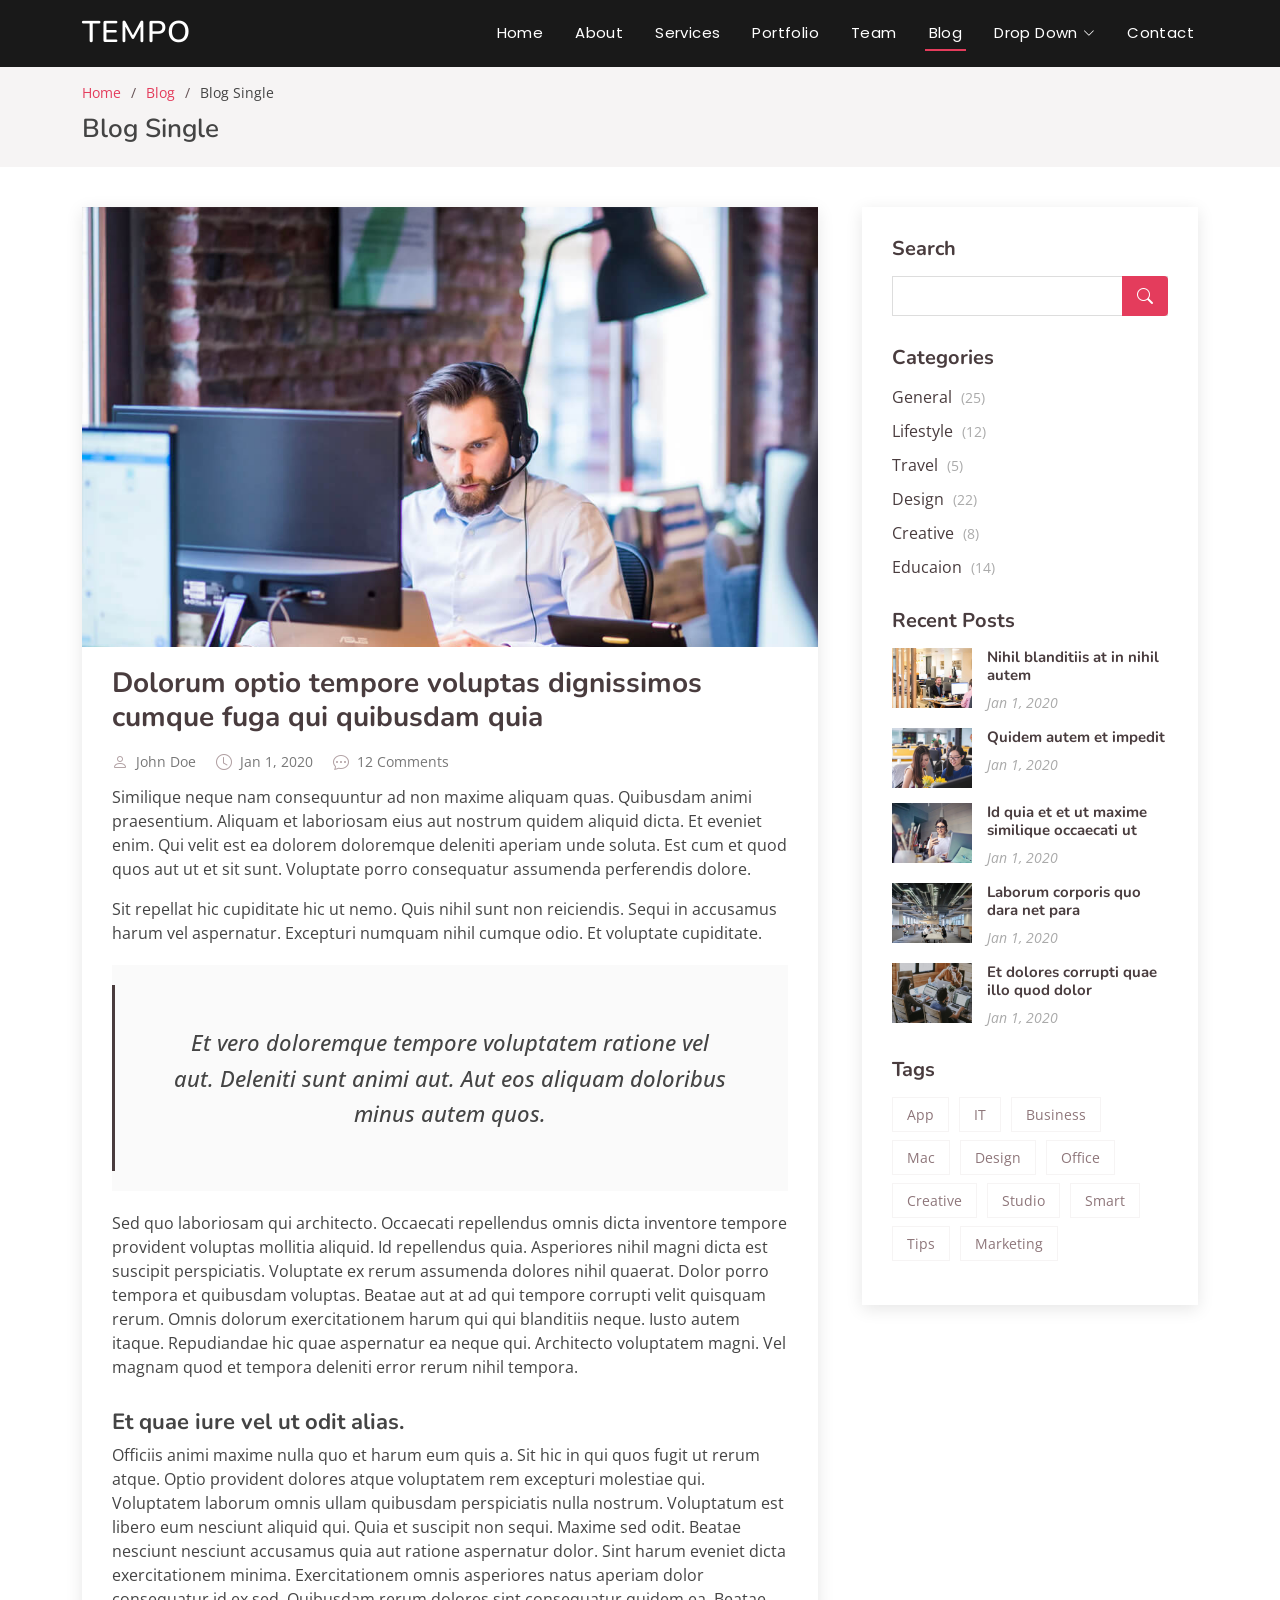
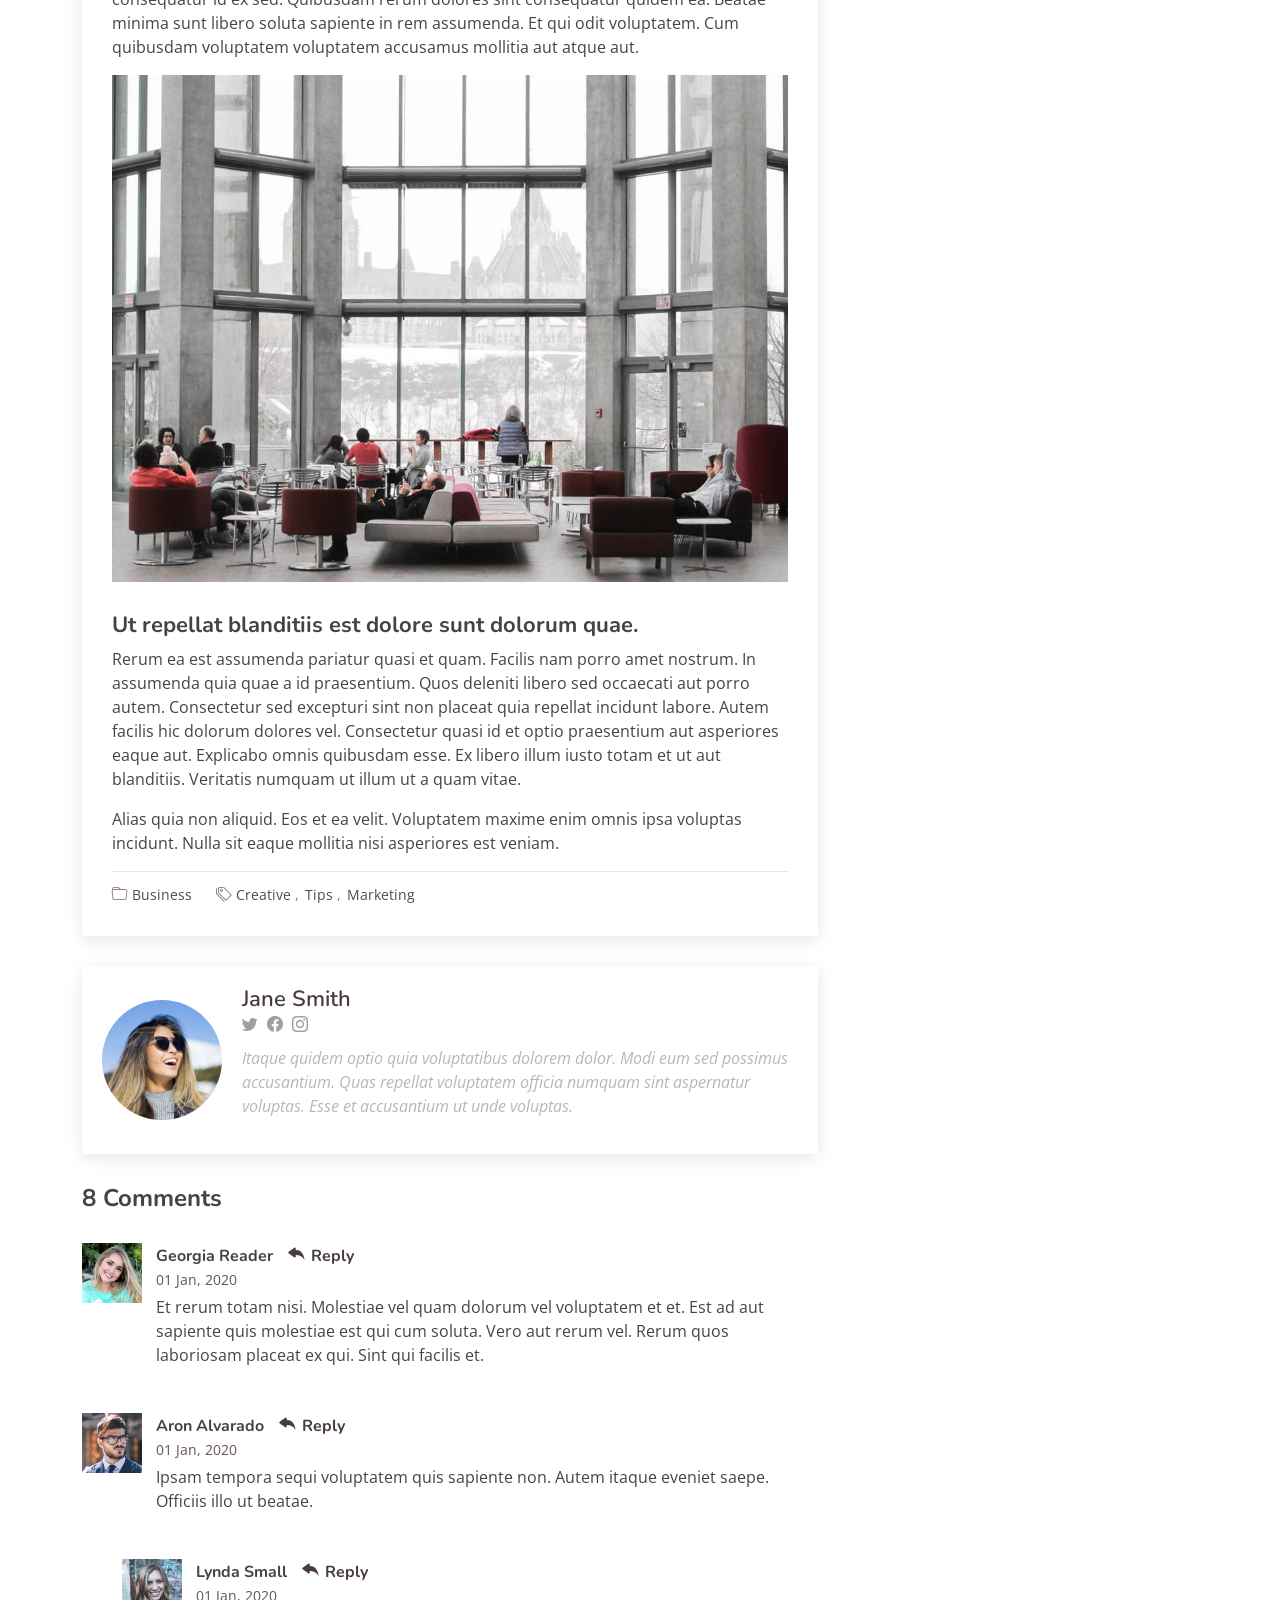
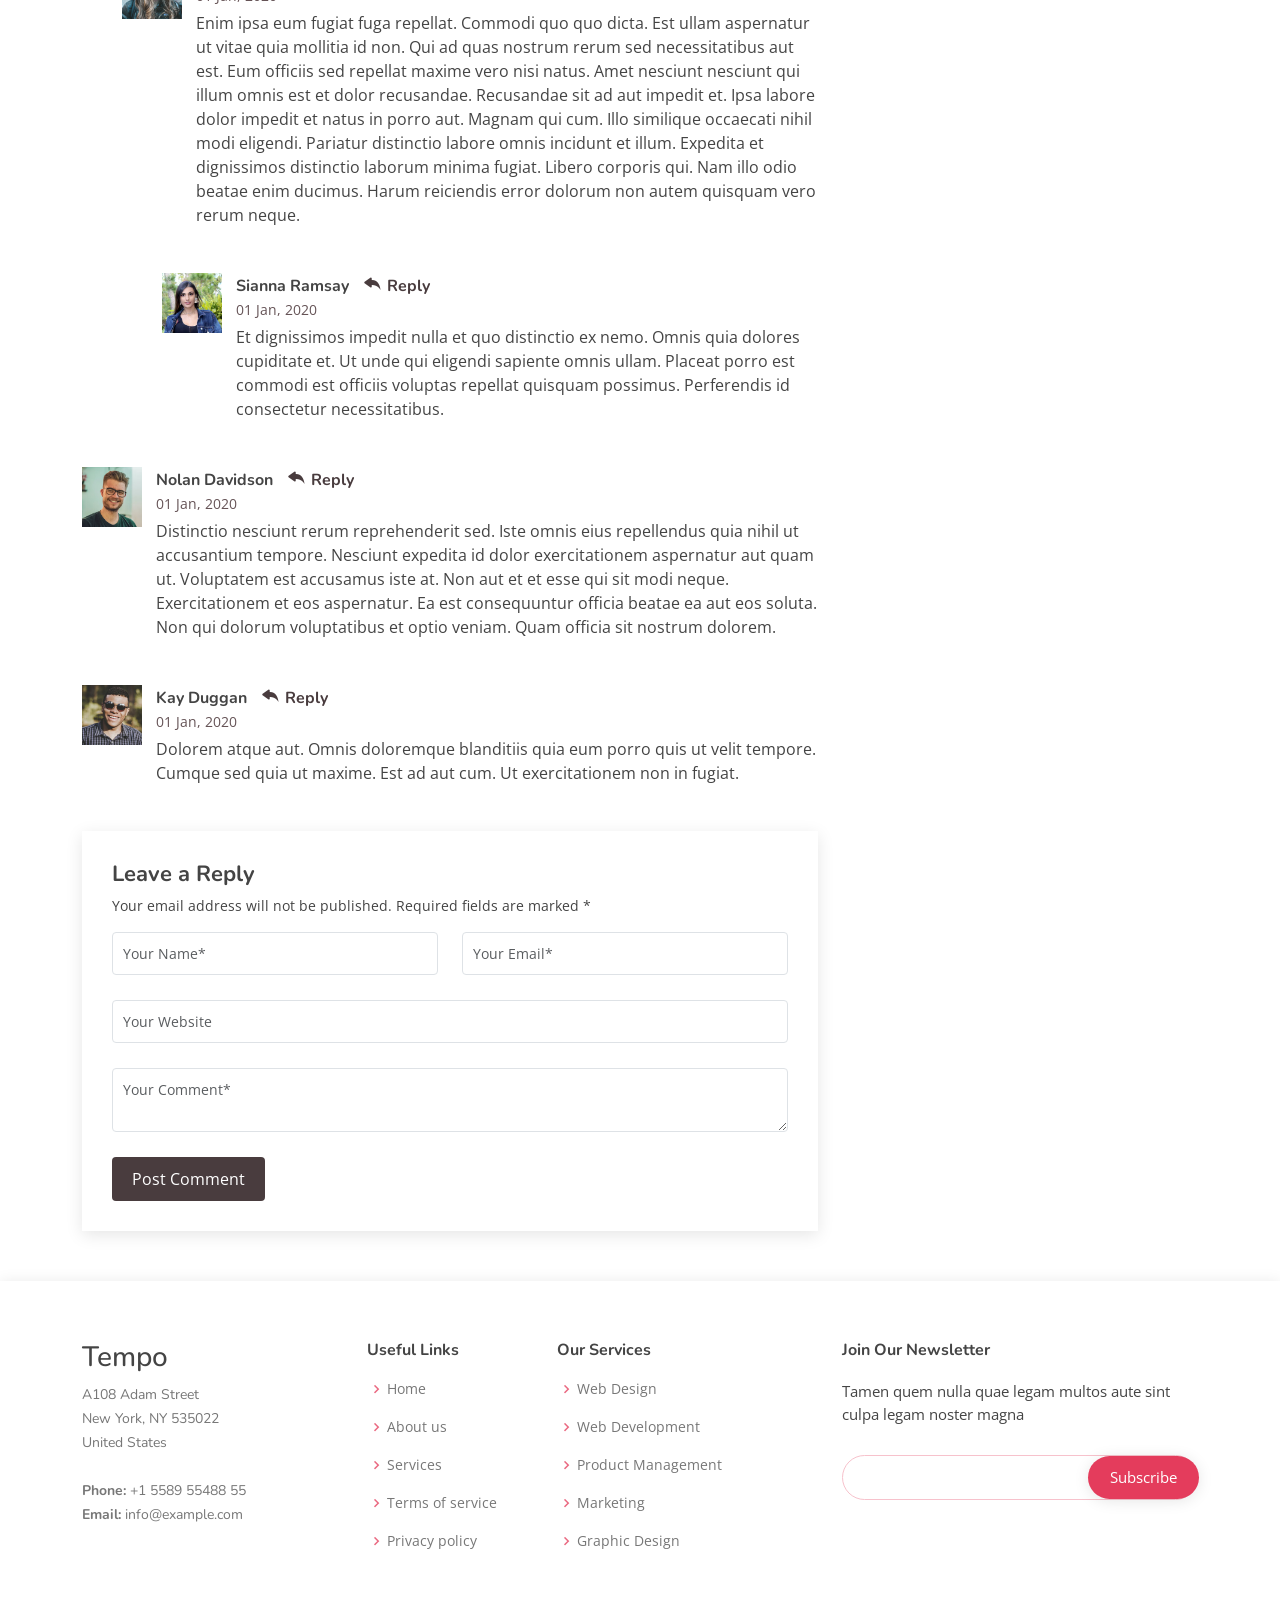
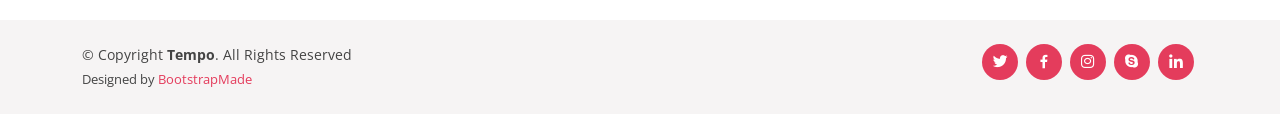
<file: blog-single.html>
<!DOCTYPE html>
<html lang="en">

<head>
  <meta charset="utf-8">
  <meta content="width=device-width, initial-scale=1.0" name="viewport">

  <title>Blog Single - Tempo Bootstrap Template</title>
  <meta content="" name="description">
  <meta content="" name="keywords">

  <!-- Favicons -->
  <link href="assets/img/favicon.png" rel="icon">
  <link href="assets/img/apple-touch-icon.png" rel="apple-touch-icon">

  <!-- Google Fonts -->
  <link href="https://fonts.googleapis.com/css?family=Open+Sans:300,300i,400,400i,600,600i,700,700i|Nunito:300,300i,400,400i,600,600i,700,700i|Poppins:300,300i,400,400i,500,500i,600,600i,700,700i" rel="stylesheet">

  <!-- Vendor CSS Files -->
  <link href="assets/vendor/bootstrap/css/bootstrap.min.css" rel="stylesheet">
  <link href="assets/vendor/bootstrap-icons/bootstrap-icons.css" rel="stylesheet">
  <link href="assets/vendor/boxicons/css/boxicons.min.css" rel="stylesheet">
  <link href="assets/vendor/glightbox/css/glightbox.min.css" rel="stylesheet">
  <link href="assets/vendor/remixicon/remixicon.css" rel="stylesheet">
  <link href="assets/vendor/swiper/swiper-bundle.min.css" rel="stylesheet">

  <!-- Template Main CSS File -->
  <link href="assets/css/style.css" rel="stylesheet">

  <!-- =======================================================
  * Template Name: Tempo
  * Template URL: https://bootstrapmade.com/tempo-free-onepage-bootstrap-theme/
  * Updated: Mar 17 2024 with Bootstrap v5.3.3
  * Author: BootstrapMade.com
  * License: https://bootstrapmade.com/license/
  ======================================================== -->
</head>

<body>

  <!-- ======= Header ======= -->
  <header id="header" class="fixed-top header-inner-pages">
    <div class="container d-flex align-items-center justify-content-between">

      <h1 class="logo"><a href="index.html">Tempo</a></h1>
      <!-- Uncomment below if you prefer to use an image logo -->
      <!-- <a href="index.html" class="logo"><img src="assets/img/logo.png" alt="" class="img-fluid"></a>-->

      <nav id="navbar" class="navbar">
        <ul>
          <li><a class="nav-link scrollto " href="#hero">Home</a></li>
          <li><a class="nav-link scrollto" href="#about">About</a></li>
          <li><a class="nav-link scrollto" href="#services">Services</a></li>
          <li><a class="nav-link scrollto " href="#portfolio">Portfolio</a></li>
          <li><a class="nav-link scrollto" href="#team">Team</a></li>
          <li><a class="active" href="blog.html">Blog</a></li>
          <li class="dropdown"><a href="#"><span>Drop Down</span> <i class="bi bi-chevron-down"></i></a>
            <ul>
              <li><a href="#">Drop Down 1</a></li>
              <li class="dropdown"><a href="#"><span>Deep Drop Down</span> <i class="bi bi-chevron-right"></i></a>
                <ul>
                  <li><a href="#">Deep Drop Down 1</a></li>
                  <li><a href="#">Deep Drop Down 2</a></li>
                  <li><a href="#">Deep Drop Down 3</a></li>
                  <li><a href="#">Deep Drop Down 4</a></li>
                  <li><a href="#">Deep Drop Down 5</a></li>
                </ul>
              </li>
              <li><a href="#">Drop Down 2</a></li>
              <li><a href="#">Drop Down 3</a></li>
              <li><a href="#">Drop Down 4</a></li>
            </ul>
          </li>
          <li><a class="nav-link scrollto" href="#contact">Contact</a></li>
        </ul>
        <i class="bi bi-list mobile-nav-toggle"></i>
      </nav><!-- .navbar -->

    </div>
  </header><!-- End Header -->

  <main id="main">

    <!-- ======= Breadcrumbs ======= -->
    <section id="breadcrumbs" class="breadcrumbs">
      <div class="container">

        <ol>
          <li><a href="index.html">Home</a></li>
          <li><a href="blog.html">Blog</a></li>
          <li>Blog Single</li>
        </ol>
        <h2>Blog Single</h2>

      </div>
    </section><!-- End Breadcrumbs -->

    <!-- ======= Blog Single Section ======= -->
    <section id="blog" class="blog">
      <div class="container" data-aos="fade-up">

        <div class="row">

          <div class="col-lg-8 entries">

            <article class="entry entry-single">

              <div class="entry-img">
                <img src="assets/img/blog/blog-1.jpg" alt="" class="img-fluid">
              </div>

              <h2 class="entry-title">
                <a href="blog-single.html">Dolorum optio tempore voluptas dignissimos cumque fuga qui quibusdam quia</a>
              </h2>

              <div class="entry-meta">
                <ul>
                  <li class="d-flex align-items-center"><i class="bi bi-person"></i> <a href="blog-single.html">John Doe</a></li>
                  <li class="d-flex align-items-center"><i class="bi bi-clock"></i> <a href="blog-single.html"><time datetime="2020-01-01">Jan 1, 2020</time></a></li>
                  <li class="d-flex align-items-center"><i class="bi bi-chat-dots"></i> <a href="blog-single.html">12 Comments</a></li>
                </ul>
              </div>

              <div class="entry-content">
                <p>
                  Similique neque nam consequuntur ad non maxime aliquam quas. Quibusdam animi praesentium. Aliquam et laboriosam eius aut nostrum quidem aliquid dicta.
                  Et eveniet enim. Qui velit est ea dolorem doloremque deleniti aperiam unde soluta. Est cum et quod quos aut ut et sit sunt. Voluptate porro consequatur assumenda perferendis dolore.
                </p>

                <p>
                  Sit repellat hic cupiditate hic ut nemo. Quis nihil sunt non reiciendis. Sequi in accusamus harum vel aspernatur. Excepturi numquam nihil cumque odio. Et voluptate cupiditate.
                </p>

                <blockquote>
                  <p>
                    Et vero doloremque tempore voluptatem ratione vel aut. Deleniti sunt animi aut. Aut eos aliquam doloribus minus autem quos.
                  </p>
                </blockquote>

                <p>
                  Sed quo laboriosam qui architecto. Occaecati repellendus omnis dicta inventore tempore provident voluptas mollitia aliquid. Id repellendus quia. Asperiores nihil magni dicta est suscipit perspiciatis. Voluptate ex rerum assumenda dolores nihil quaerat.
                  Dolor porro tempora et quibusdam voluptas. Beatae aut at ad qui tempore corrupti velit quisquam rerum. Omnis dolorum exercitationem harum qui qui blanditiis neque.
                  Iusto autem itaque. Repudiandae hic quae aspernatur ea neque qui. Architecto voluptatem magni. Vel magnam quod et tempora deleniti error rerum nihil tempora.
                </p>

                <h3>Et quae iure vel ut odit alias.</h3>
                <p>
                  Officiis animi maxime nulla quo et harum eum quis a. Sit hic in qui quos fugit ut rerum atque. Optio provident dolores atque voluptatem rem excepturi molestiae qui. Voluptatem laborum omnis ullam quibusdam perspiciatis nulla nostrum. Voluptatum est libero eum nesciunt aliquid qui.
                  Quia et suscipit non sequi. Maxime sed odit. Beatae nesciunt nesciunt accusamus quia aut ratione aspernatur dolor. Sint harum eveniet dicta exercitationem minima. Exercitationem omnis asperiores natus aperiam dolor consequatur id ex sed. Quibusdam rerum dolores sint consequatur quidem ea.
                  Beatae minima sunt libero soluta sapiente in rem assumenda. Et qui odit voluptatem. Cum quibusdam voluptatem voluptatem accusamus mollitia aut atque aut.
                </p>
                <img src="assets/img/blog/blog-inside-post.jpg" class="img-fluid" alt="">

                <h3>Ut repellat blanditiis est dolore sunt dolorum quae.</h3>
                <p>
                  Rerum ea est assumenda pariatur quasi et quam. Facilis nam porro amet nostrum. In assumenda quia quae a id praesentium. Quos deleniti libero sed occaecati aut porro autem. Consectetur sed excepturi sint non placeat quia repellat incidunt labore. Autem facilis hic dolorum dolores vel.
                  Consectetur quasi id et optio praesentium aut asperiores eaque aut. Explicabo omnis quibusdam esse. Ex libero illum iusto totam et ut aut blanditiis. Veritatis numquam ut illum ut a quam vitae.
                </p>
                <p>
                  Alias quia non aliquid. Eos et ea velit. Voluptatem maxime enim omnis ipsa voluptas incidunt. Nulla sit eaque mollitia nisi asperiores est veniam.
                </p>

              </div>

              <div class="entry-footer">
                <i class="bi bi-folder"></i>
                <ul class="cats">
                  <li><a href="#">Business</a></li>
                </ul>

                <i class="bi bi-tags"></i>
                <ul class="tags">
                  <li><a href="#">Creative</a></li>
                  <li><a href="#">Tips</a></li>
                  <li><a href="#">Marketing</a></li>
                </ul>
              </div>

            </article><!-- End blog entry -->

            <div class="blog-author d-flex align-items-center">
              <img src="assets/img/blog/blog-author.jpg" class="rounded-circle float-left" alt="">
              <div>
                <h4>Jane Smith</h4>
                <div class="social-links">
                  <a href="https://twitters.com/#"><i class="bi bi-twitter"></i></a>
                  <a href="https://facebook.com/#"><i class="bi bi-facebook"></i></a>
                  <a href="https://instagram.com/#"><i class="biu bi-instagram"></i></a>
                </div>
                <p>
                  Itaque quidem optio quia voluptatibus dolorem dolor. Modi eum sed possimus accusantium. Quas repellat voluptatem officia numquam sint aspernatur voluptas. Esse et accusantium ut unde voluptas.
                </p>
              </div>
            </div><!-- End blog author bio -->

            <div class="blog-comments">

              <h4 class="comments-count">8 Comments</h4>

              <div id="comment-1" class="comment">
                <div class="d-flex">
                  <div class="comment-img"><img src="assets/img/blog/comments-1.jpg" alt=""></div>
                  <div>
                    <h5><a href="">Georgia Reader</a> <a href="#" class="reply"><i class="bi bi-reply-fill"></i> Reply</a></h5>
                    <time datetime="2020-01-01">01 Jan, 2020</time>
                    <p>
                      Et rerum totam nisi. Molestiae vel quam dolorum vel voluptatem et et. Est ad aut sapiente quis molestiae est qui cum soluta.
                      Vero aut rerum vel. Rerum quos laboriosam placeat ex qui. Sint qui facilis et.
                    </p>
                  </div>
                </div>
              </div><!-- End comment #1 -->

              <div id="comment-2" class="comment">
                <div class="d-flex">
                  <div class="comment-img"><img src="assets/img/blog/comments-2.jpg" alt=""></div>
                  <div>
                    <h5><a href="">Aron Alvarado</a> <a href="#" class="reply"><i class="bi bi-reply-fill"></i> Reply</a></h5>
                    <time datetime="2020-01-01">01 Jan, 2020</time>
                    <p>
                      Ipsam tempora sequi voluptatem quis sapiente non. Autem itaque eveniet saepe. Officiis illo ut beatae.
                    </p>
                  </div>
                </div>

                <div id="comment-reply-1" class="comment comment-reply">
                  <div class="d-flex">
                    <div class="comment-img"><img src="assets/img/blog/comments-3.jpg" alt=""></div>
                    <div>
                      <h5><a href="">Lynda Small</a> <a href="#" class="reply"><i class="bi bi-reply-fill"></i> Reply</a></h5>
                      <time datetime="2020-01-01">01 Jan, 2020</time>
                      <p>
                        Enim ipsa eum fugiat fuga repellat. Commodi quo quo dicta. Est ullam aspernatur ut vitae quia mollitia id non. Qui ad quas nostrum rerum sed necessitatibus aut est. Eum officiis sed repellat maxime vero nisi natus. Amet nesciunt nesciunt qui illum omnis est et dolor recusandae.

                        Recusandae sit ad aut impedit et. Ipsa labore dolor impedit et natus in porro aut. Magnam qui cum. Illo similique occaecati nihil modi eligendi. Pariatur distinctio labore omnis incidunt et illum. Expedita et dignissimos distinctio laborum minima fugiat.

                        Libero corporis qui. Nam illo odio beatae enim ducimus. Harum reiciendis error dolorum non autem quisquam vero rerum neque.
                      </p>
                    </div>
                  </div>

                  <div id="comment-reply-2" class="comment comment-reply">
                    <div class="d-flex">
                      <div class="comment-img"><img src="assets/img/blog/comments-4.jpg" alt=""></div>
                      <div>
                        <h5><a href="">Sianna Ramsay</a> <a href="#" class="reply"><i class="bi bi-reply-fill"></i> Reply</a></h5>
                        <time datetime="2020-01-01">01 Jan, 2020</time>
                        <p>
                          Et dignissimos impedit nulla et quo distinctio ex nemo. Omnis quia dolores cupiditate et. Ut unde qui eligendi sapiente omnis ullam. Placeat porro est commodi est officiis voluptas repellat quisquam possimus. Perferendis id consectetur necessitatibus.
                        </p>
                      </div>
                    </div>

                  </div><!-- End comment reply #2-->

                </div><!-- End comment reply #1-->

              </div><!-- End comment #2-->

              <div id="comment-3" class="comment">
                <div class="d-flex">
                  <div class="comment-img"><img src="assets/img/blog/comments-5.jpg" alt=""></div>
                  <div>
                    <h5><a href="">Nolan Davidson</a> <a href="#" class="reply"><i class="bi bi-reply-fill"></i> Reply</a></h5>
                    <time datetime="2020-01-01">01 Jan, 2020</time>
                    <p>
                      Distinctio nesciunt rerum reprehenderit sed. Iste omnis eius repellendus quia nihil ut accusantium tempore. Nesciunt expedita id dolor exercitationem aspernatur aut quam ut. Voluptatem est accusamus iste at.
                      Non aut et et esse qui sit modi neque. Exercitationem et eos aspernatur. Ea est consequuntur officia beatae ea aut eos soluta. Non qui dolorum voluptatibus et optio veniam. Quam officia sit nostrum dolorem.
                    </p>
                  </div>
                </div>

              </div><!-- End comment #3 -->

              <div id="comment-4" class="comment">
                <div class="d-flex">
                  <div class="comment-img"><img src="assets/img/blog/comments-6.jpg" alt=""></div>
                  <div>
                    <h5><a href="">Kay Duggan</a> <a href="#" class="reply"><i class="bi bi-reply-fill"></i> Reply</a></h5>
                    <time datetime="2020-01-01">01 Jan, 2020</time>
                    <p>
                      Dolorem atque aut. Omnis doloremque blanditiis quia eum porro quis ut velit tempore. Cumque sed quia ut maxime. Est ad aut cum. Ut exercitationem non in fugiat.
                    </p>
                  </div>
                </div>

              </div><!-- End comment #4 -->

              <div class="reply-form">
                <h4>Leave a Reply</h4>
                <p>Your email address will not be published. Required fields are marked * </p>
                <form action="">
                  <div class="row">
                    <div class="col-md-6 form-group">
                      <input name="name" type="text" class="form-control" placeholder="Your Name*">
                    </div>
                    <div class="col-md-6 form-group">
                      <input name="email" type="text" class="form-control" placeholder="Your Email*">
                    </div>
                  </div>
                  <div class="row">
                    <div class="col form-group">
                      <input name="website" type="text" class="form-control" placeholder="Your Website">
                    </div>
                  </div>
                  <div class="row">
                    <div class="col form-group">
                      <textarea name="comment" class="form-control" placeholder="Your Comment*"></textarea>
                    </div>
                  </div>
                  <button type="submit" class="btn btn-primary">Post Comment</button>

                </form>

              </div>

            </div><!-- End blog comments -->

          </div><!-- End blog entries list -->

          <div class="col-lg-4">

            <div class="sidebar">

              <h3 class="sidebar-title">Search</h3>
              <div class="sidebar-item search-form">
                <form action="">
                  <input type="text">
                  <button type="submit"><i class="bi bi-search"></i></button>
                </form>
              </div><!-- End sidebar search formn-->

              <h3 class="sidebar-title">Categories</h3>
              <div class="sidebar-item categories">
                <ul>
                  <li><a href="#">General <span>(25)</span></a></li>
                  <li><a href="#">Lifestyle <span>(12)</span></a></li>
                  <li><a href="#">Travel <span>(5)</span></a></li>
                  <li><a href="#">Design <span>(22)</span></a></li>
                  <li><a href="#">Creative <span>(8)</span></a></li>
                  <li><a href="#">Educaion <span>(14)</span></a></li>
                </ul>
              </div><!-- End sidebar categories-->

              <h3 class="sidebar-title">Recent Posts</h3>
              <div class="sidebar-item recent-posts">
                <div class="post-item clearfix">
                  <img src="assets/img/blog/blog-recent-1.jpg" alt="">
                  <h4><a href="blog-single.html">Nihil blanditiis at in nihil autem</a></h4>
                  <time datetime="2020-01-01">Jan 1, 2020</time>
                </div>

                <div class="post-item clearfix">
                  <img src="assets/img/blog/blog-recent-2.jpg" alt="">
                  <h4><a href="blog-single.html">Quidem autem et impedit</a></h4>
                  <time datetime="2020-01-01">Jan 1, 2020</time>
                </div>

                <div class="post-item clearfix">
                  <img src="assets/img/blog/blog-recent-3.jpg" alt="">
                  <h4><a href="blog-single.html">Id quia et et ut maxime similique occaecati ut</a></h4>
                  <time datetime="2020-01-01">Jan 1, 2020</time>
                </div>

                <div class="post-item clearfix">
                  <img src="assets/img/blog/blog-recent-4.jpg" alt="">
                  <h4><a href="blog-single.html">Laborum corporis quo dara net para</a></h4>
                  <time datetime="2020-01-01">Jan 1, 2020</time>
                </div>

                <div class="post-item clearfix">
                  <img src="assets/img/blog/blog-recent-5.jpg" alt="">
                  <h4><a href="blog-single.html">Et dolores corrupti quae illo quod dolor</a></h4>
                  <time datetime="2020-01-01">Jan 1, 2020</time>
                </div>

              </div><!-- End sidebar recent posts-->

              <h3 class="sidebar-title">Tags</h3>
              <div class="sidebar-item tags">
                <ul>
                  <li><a href="#">App</a></li>
                  <li><a href="#">IT</a></li>
                  <li><a href="#">Business</a></li>
                  <li><a href="#">Mac</a></li>
                  <li><a href="#">Design</a></li>
                  <li><a href="#">Office</a></li>
                  <li><a href="#">Creative</a></li>
                  <li><a href="#">Studio</a></li>
                  <li><a href="#">Smart</a></li>
                  <li><a href="#">Tips</a></li>
                  <li><a href="#">Marketing</a></li>
                </ul>
              </div><!-- End sidebar tags-->

            </div><!-- End sidebar -->

          </div><!-- End blog sidebar -->

        </div>

      </div>
    </section><!-- End Blog Single Section -->

  </main><!-- End #main -->

  <!-- ======= Footer ======= -->
  <footer id="footer">

    <div class="footer-top">
      <div class="container">
        <div class="row">

          <div class="col-lg-3 col-md-6 footer-contact">
            <h3>Tempo</h3>
            <p>
              A108 Adam Street <br>
              New York, NY 535022<br>
              United States <br><br>
              <strong>Phone:</strong> +1 5589 55488 55<br>
              <strong>Email:</strong> info@example.com<br>
            </p>
          </div>

          <div class="col-lg-2 col-md-6 footer-links">
            <h4>Useful Links</h4>
            <ul>
              <li><i class="bx bx-chevron-right"></i> <a href="#">Home</a></li>
              <li><i class="bx bx-chevron-right"></i> <a href="#">About us</a></li>
              <li><i class="bx bx-chevron-right"></i> <a href="#">Services</a></li>
              <li><i class="bx bx-chevron-right"></i> <a href="#">Terms of service</a></li>
              <li><i class="bx bx-chevron-right"></i> <a href="#">Privacy policy</a></li>
            </ul>
          </div>

          <div class="col-lg-3 col-md-6 footer-links">
            <h4>Our Services</h4>
            <ul>
              <li><i class="bx bx-chevron-right"></i> <a href="#">Web Design</a></li>
              <li><i class="bx bx-chevron-right"></i> <a href="#">Web Development</a></li>
              <li><i class="bx bx-chevron-right"></i> <a href="#">Product Management</a></li>
              <li><i class="bx bx-chevron-right"></i> <a href="#">Marketing</a></li>
              <li><i class="bx bx-chevron-right"></i> <a href="#">Graphic Design</a></li>
            </ul>
          </div>

          <div class="col-lg-4 col-md-6 footer-newsletter">
            <h4>Join Our Newsletter</h4>
            <p>Tamen quem nulla quae legam multos aute sint culpa legam noster magna</p>
            <form action="" method="post">
              <input type="email" name="email"><input type="submit" value="Subscribe">
            </form>
          </div>

        </div>
      </div>
    </div>

    <div class="container d-md-flex py-4">

      <div class="me-md-auto text-center text-md-start">
        <div class="copyright">
          &copy; Copyright <strong><span>Tempo</span></strong>. All Rights Reserved
        </div>
        <div class="credits">
          <!-- All the links in the footer should remain intact. -->
          <!-- You can delete the links only if you purchased the pro version. -->
          <!-- Licensing information: https://bootstrapmade.com/license/ -->
          <!-- Purchase the pro version with working PHP/AJAX contact form: https://bootstrapmade.com/tempo-free-onepage-bootstrap-theme/ -->
          Designed by <a href="https://bootstrapmade.com/">BootstrapMade</a>
        </div>
      </div>
      <div class="social-links text-center text-md-right pt-3 pt-md-0">
        <a href="#" class="twitter"><i class="bx bxl-twitter"></i></a>
        <a href="#" class="facebook"><i class="bx bxl-facebook"></i></a>
        <a href="#" class="instagram"><i class="bx bxl-instagram"></i></a>
        <a href="#" class="google-plus"><i class="bx bxl-skype"></i></a>
        <a href="#" class="linkedin"><i class="bx bxl-linkedin"></i></a>
      </div>
    </div>
  </footer><!-- End Footer -->

  <a href="#" class="back-to-top d-flex align-items-center justify-content-center"><i class="bi bi-arrow-up-short"></i></a>

  <!-- Vendor JS Files -->
  <script src="assets/vendor/bootstrap/js/bootstrap.bundle.min.js"></script>
  <script src="assets/vendor/glightbox/js/glightbox.min.js"></script>
  <script src="assets/vendor/isotope-layout/isotope.pkgd.min.js"></script>
  <script src="assets/vendor/swiper/swiper-bundle.min.js"></script>
  <script src="assets/vendor/php-email-form/validate.js"></script>

  <!-- Template Main JS File -->
  <script src="assets/js/main.js"></script>

</body>

</html>
</file>
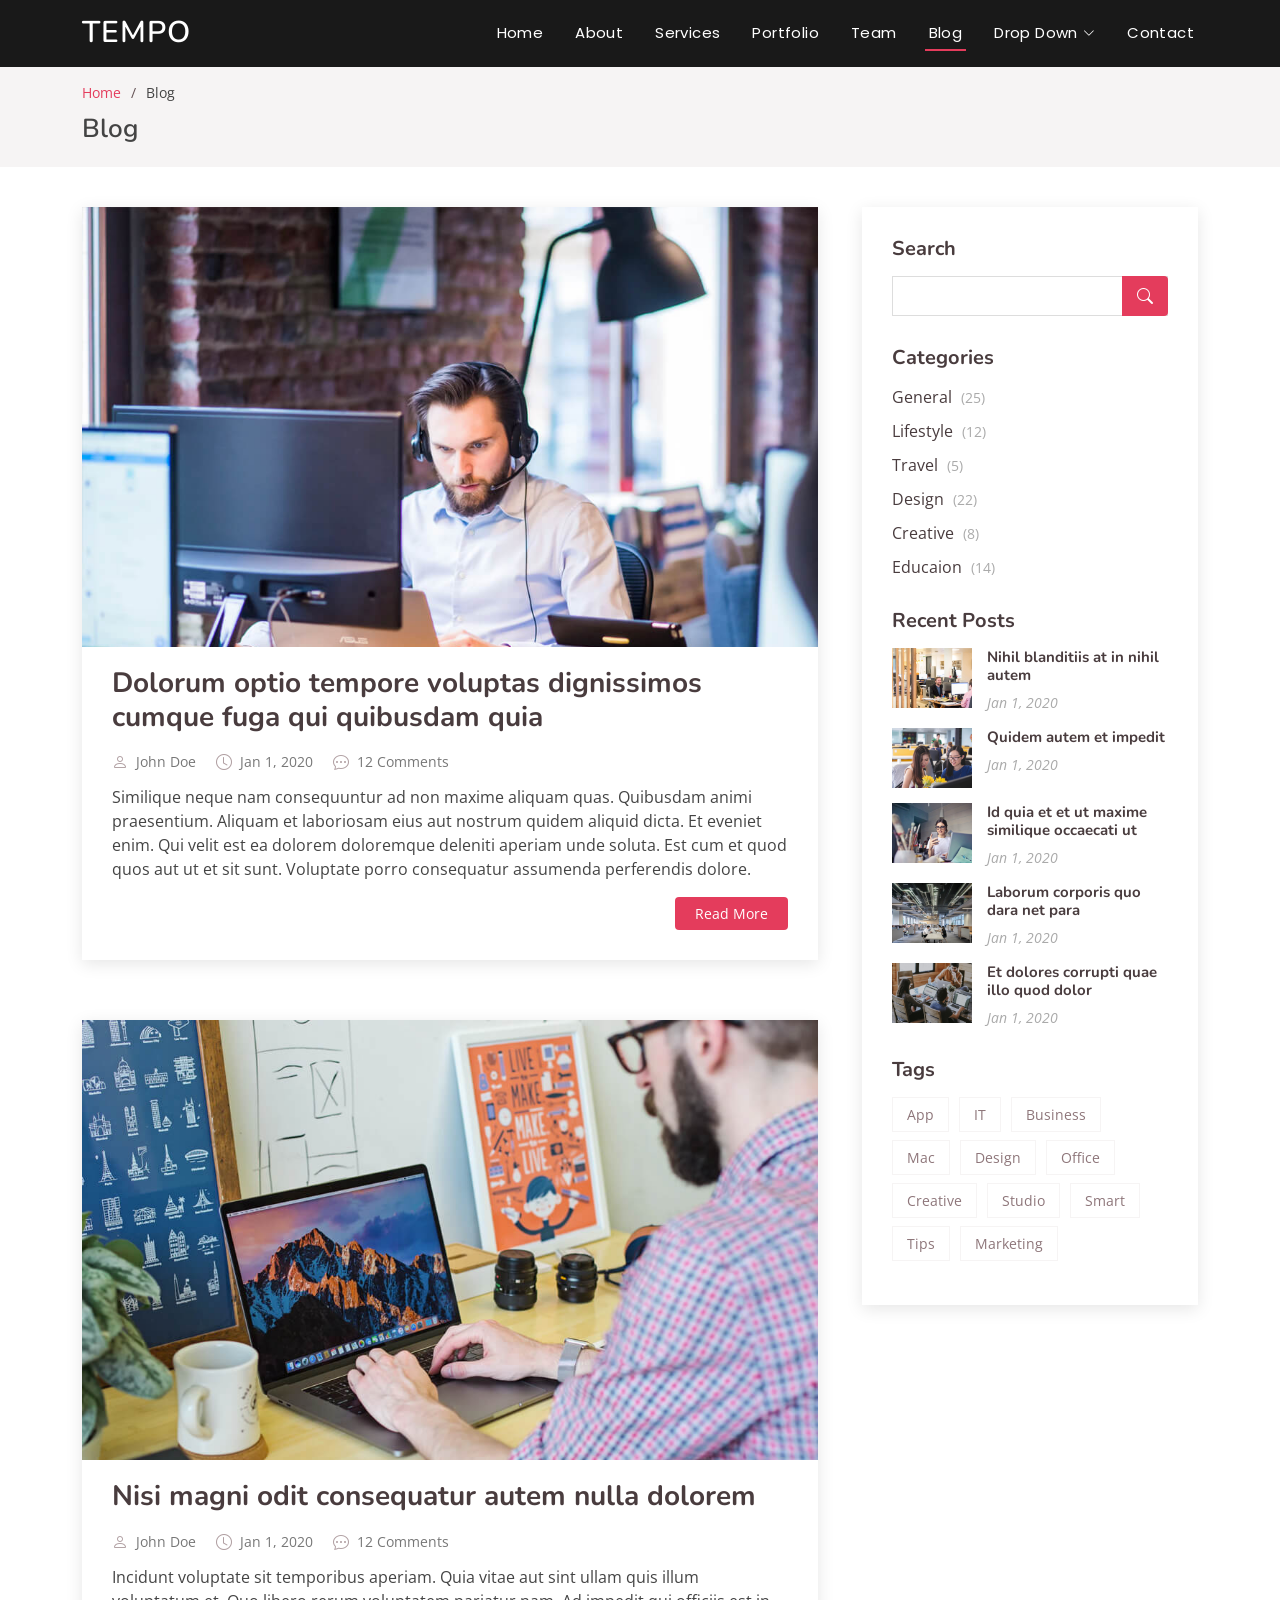
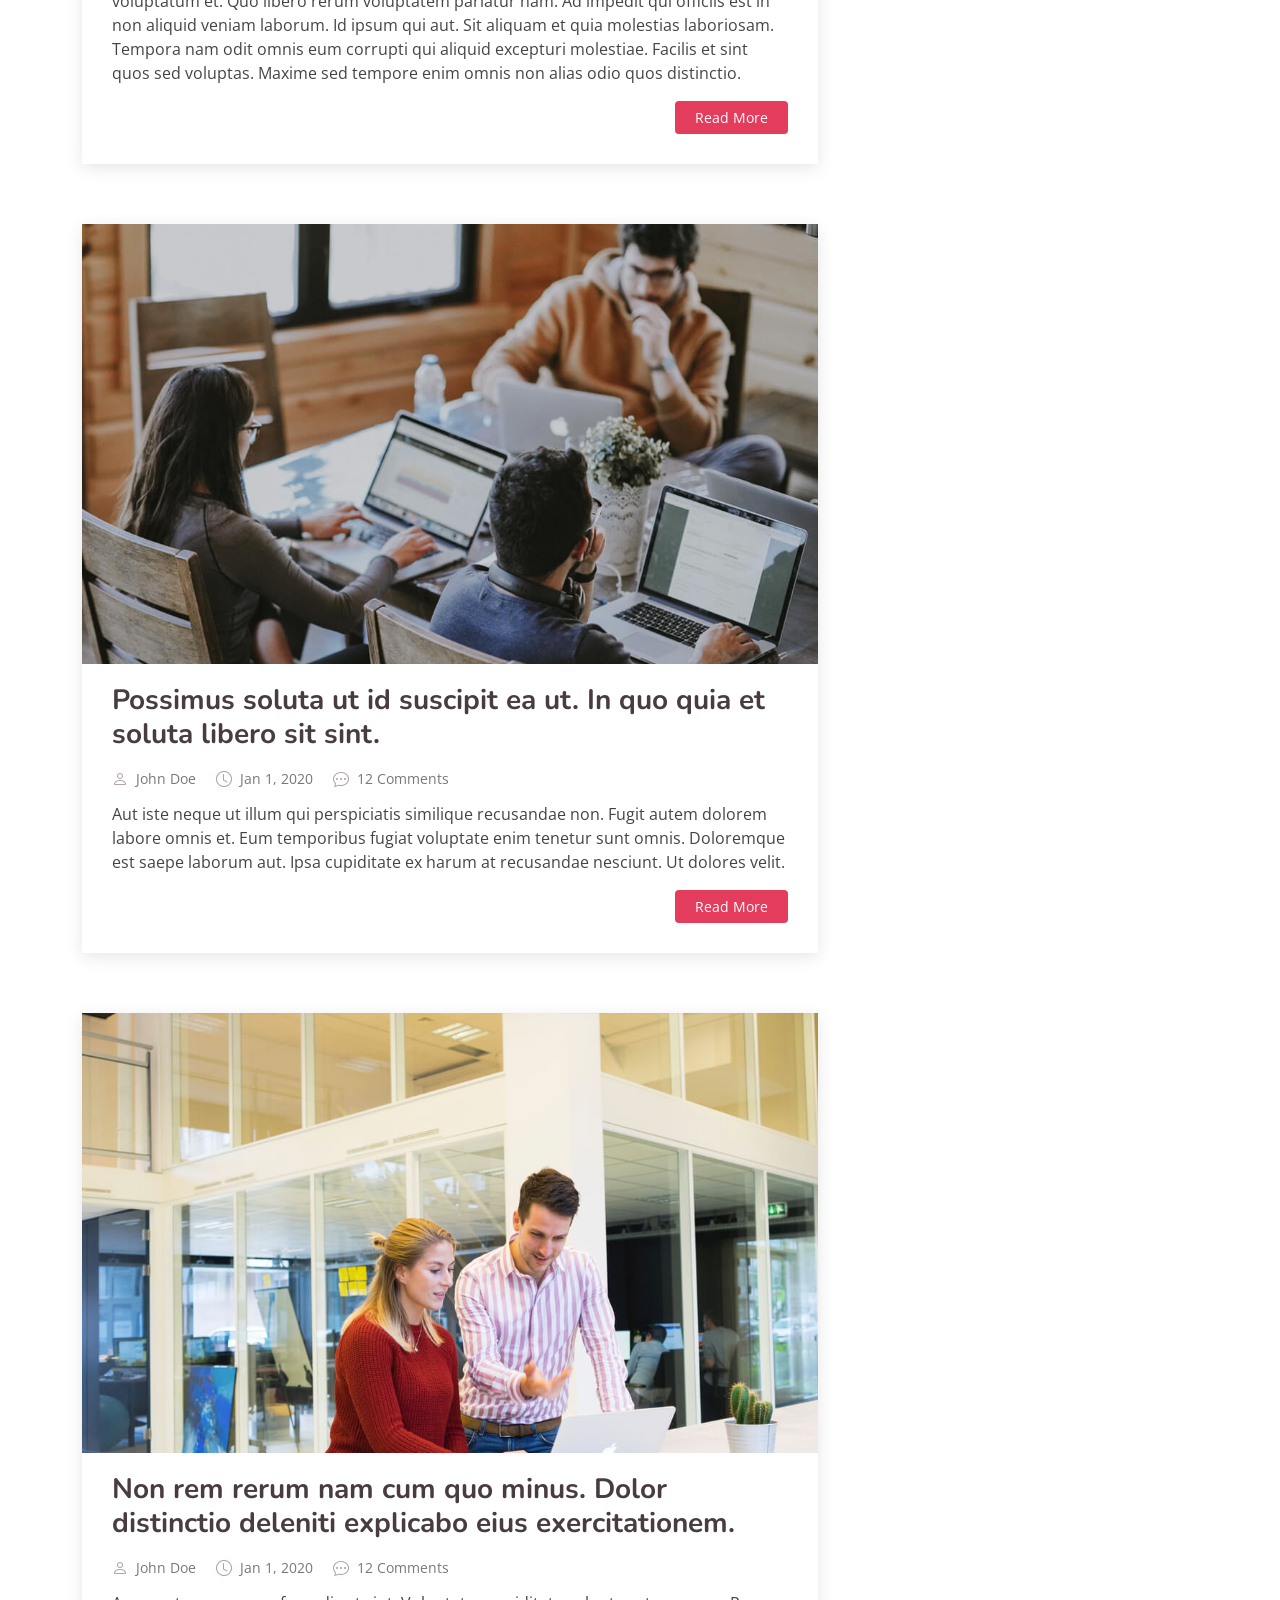
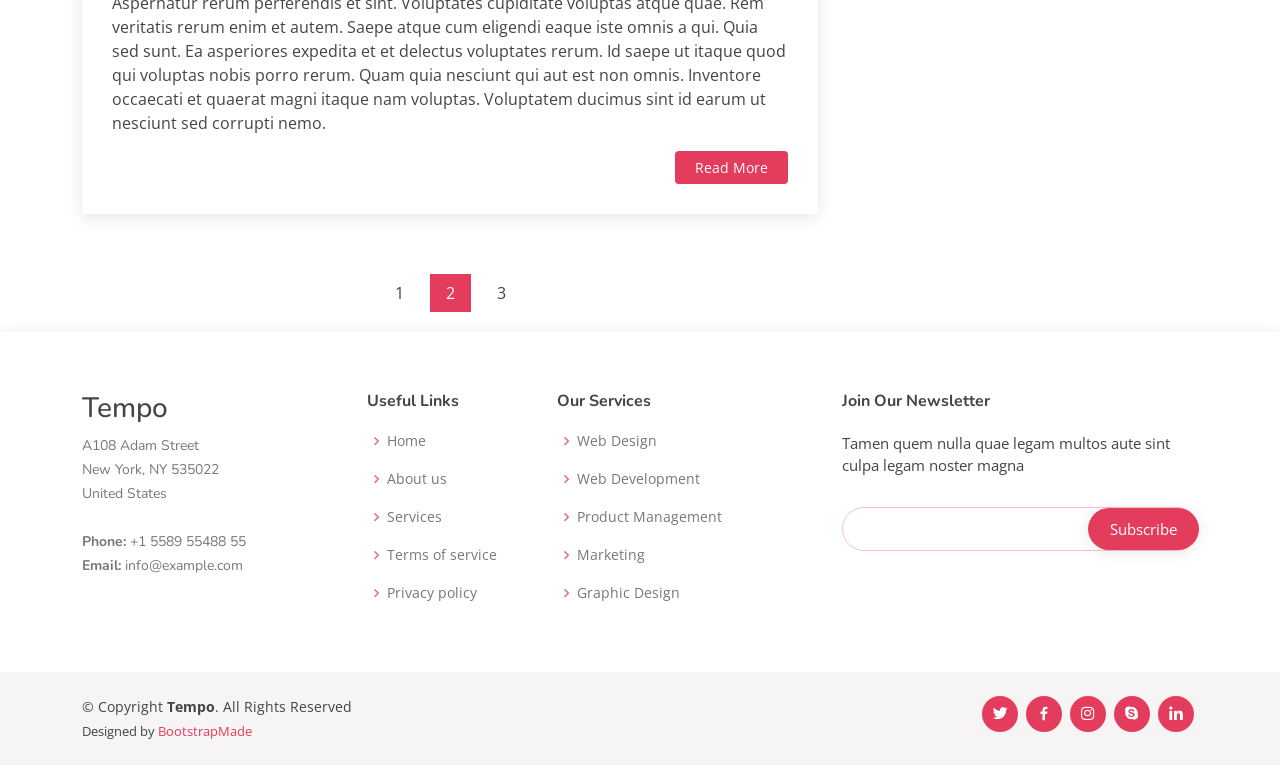
<file: blog.html>
<!DOCTYPE html>
<html lang="en">

<head>
  <meta charset="utf-8">
  <meta content="width=device-width, initial-scale=1.0" name="viewport">

  <title>Blog - Tempo Bootstrap Template</title>
  <meta content="" name="description">
  <meta content="" name="keywords">

  <!-- Favicons -->
  <link href="assets/img/favicon.png" rel="icon">
  <link href="assets/img/apple-touch-icon.png" rel="apple-touch-icon">

  <!-- Google Fonts -->
  <link href="https://fonts.googleapis.com/css?family=Open+Sans:300,300i,400,400i,600,600i,700,700i|Nunito:300,300i,400,400i,600,600i,700,700i|Poppins:300,300i,400,400i,500,500i,600,600i,700,700i" rel="stylesheet">

  <!-- Vendor CSS Files -->
  <link href="assets/vendor/bootstrap/css/bootstrap.min.css" rel="stylesheet">
  <link href="assets/vendor/bootstrap-icons/bootstrap-icons.css" rel="stylesheet">
  <link href="assets/vendor/boxicons/css/boxicons.min.css" rel="stylesheet">
  <link href="assets/vendor/glightbox/css/glightbox.min.css" rel="stylesheet">
  <link href="assets/vendor/remixicon/remixicon.css" rel="stylesheet">
  <link href="assets/vendor/swiper/swiper-bundle.min.css" rel="stylesheet">

  <!-- Template Main CSS File -->
  <link href="assets/css/style.css" rel="stylesheet">

  <!-- =======================================================
  * Template Name: Tempo
  * Template URL: https://bootstrapmade.com/tempo-free-onepage-bootstrap-theme/
  * Updated: Mar 17 2024 with Bootstrap v5.3.3
  * Author: BootstrapMade.com
  * License: https://bootstrapmade.com/license/
  ======================================================== -->
</head>

<body>

  <!-- ======= Header ======= -->
  <header id="header" class="fixed-top header-inner-pages">
    <div class="container d-flex align-items-center justify-content-between">

      <h1 class="logo"><a href="index.html">Tempo</a></h1>
      <!-- Uncomment below if you prefer to use an image logo -->
      <!-- <a href="index.html" class="logo"><img src="assets/img/logo.png" alt="" class="img-fluid"></a>-->

      <nav id="navbar" class="navbar">
        <ul>
          <li><a class="nav-link scrollto " href="#hero">Home</a></li>
          <li><a class="nav-link scrollto" href="#about">About</a></li>
          <li><a class="nav-link scrollto" href="#services">Services</a></li>
          <li><a class="nav-link scrollto " href="#portfolio">Portfolio</a></li>
          <li><a class="nav-link scrollto" href="#team">Team</a></li>
          <li><a class="active" href="blog.html">Blog</a></li>
          <li class="dropdown"><a href="#"><span>Drop Down</span> <i class="bi bi-chevron-down"></i></a>
            <ul>
              <li><a href="#">Drop Down 1</a></li>
              <li class="dropdown"><a href="#"><span>Deep Drop Down</span> <i class="bi bi-chevron-right"></i></a>
                <ul>
                  <li><a href="#">Deep Drop Down 1</a></li>
                  <li><a href="#">Deep Drop Down 2</a></li>
                  <li><a href="#">Deep Drop Down 3</a></li>
                  <li><a href="#">Deep Drop Down 4</a></li>
                  <li><a href="#">Deep Drop Down 5</a></li>
                </ul>
              </li>
              <li><a href="#">Drop Down 2</a></li>
              <li><a href="#">Drop Down 3</a></li>
              <li><a href="#">Drop Down 4</a></li>
            </ul>
          </li>
          <li><a class="nav-link scrollto" href="#contact">Contact</a></li>
        </ul>
        <i class="bi bi-list mobile-nav-toggle"></i>
      </nav><!-- .navbar -->

    </div>
  </header><!-- End Header -->

  <main id="main">

    <!-- ======= Breadcrumbs ======= -->
    <section id="breadcrumbs" class="breadcrumbs">
      <div class="container">

        <ol>
          <li><a href="index.html">Home</a></li>
          <li>Blog</li>
        </ol>
        <h2>Blog</h2>

      </div>
    </section><!-- End Breadcrumbs -->

    <!-- ======= Blog Section ======= -->
    <section id="blog" class="blog">
      <div class="container" data-aos="fade-up">

        <div class="row">

          <div class="col-lg-8 entries">

            <article class="entry">

              <div class="entry-img">
                <img src="assets/img/blog/blog-1.jpg" alt="" class="img-fluid">
              </div>

              <h2 class="entry-title">
                <a href="blog-single.html">Dolorum optio tempore voluptas dignissimos cumque fuga qui quibusdam quia</a>
              </h2>

              <div class="entry-meta">
                <ul>
                  <li class="d-flex align-items-center"><i class="bi bi-person"></i> <a href="blog-single.html">John Doe</a></li>
                  <li class="d-flex align-items-center"><i class="bi bi-clock"></i> <a href="blog-single.html"><time datetime="2020-01-01">Jan 1, 2020</time></a></li>
                  <li class="d-flex align-items-center"><i class="bi bi-chat-dots"></i> <a href="blog-single.html">12 Comments</a></li>
                </ul>
              </div>

              <div class="entry-content">
                <p>
                  Similique neque nam consequuntur ad non maxime aliquam quas. Quibusdam animi praesentium. Aliquam et laboriosam eius aut nostrum quidem aliquid dicta.
                  Et eveniet enim. Qui velit est ea dolorem doloremque deleniti aperiam unde soluta. Est cum et quod quos aut ut et sit sunt. Voluptate porro consequatur assumenda perferendis dolore.
                </p>
                <div class="read-more">
                  <a href="blog-single.html">Read More</a>
                </div>
              </div>

            </article><!-- End blog entry -->

            <article class="entry">

              <div class="entry-img">
                <img src="assets/img/blog/blog-2.jpg" alt="" class="img-fluid">
              </div>

              <h2 class="entry-title">
                <a href="blog-single.html">Nisi magni odit consequatur autem nulla dolorem</a>
              </h2>

              <div class="entry-meta">
                <ul>
                  <li class="d-flex align-items-center"><i class="bi bi-person"></i> <a href="blog-single.html">John Doe</a></li>
                  <li class="d-flex align-items-center"><i class="bi bi-clock"></i> <a href="blog-single.html"><time datetime="2020-01-01">Jan 1, 2020</time></a></li>
                  <li class="d-flex align-items-center"><i class="bi bi-chat-dots"></i> <a href="blog-single.html">12 Comments</a></li>
                </ul>
              </div>

              <div class="entry-content">
                <p>
                  Incidunt voluptate sit temporibus aperiam. Quia vitae aut sint ullam quis illum voluptatum et. Quo libero rerum voluptatem pariatur nam.
                  Ad impedit qui officiis est in non aliquid veniam laborum. Id ipsum qui aut. Sit aliquam et quia molestias laboriosam. Tempora nam odit omnis eum corrupti qui aliquid excepturi molestiae. Facilis et sint quos sed voluptas. Maxime sed tempore enim omnis non alias odio quos distinctio.
                </p>
                <div class="read-more">
                  <a href="blog-single.html">Read More</a>
                </div>
              </div>

            </article><!-- End blog entry -->

            <article class="entry">

              <div class="entry-img">
                <img src="assets/img/blog/blog-3.jpg" alt="" class="img-fluid">
              </div>

              <h2 class="entry-title">
                <a href="blog-single.html">Possimus soluta ut id suscipit ea ut. In quo quia et soluta libero sit sint.</a>
              </h2>

              <div class="entry-meta">
                <ul>
                  <li class="d-flex align-items-center"><i class="bi bi-person"></i> <a href="blog-single.html">John Doe</a></li>
                  <li class="d-flex align-items-center"><i class="bi bi-clock"></i> <a href="blog-single.html"><time datetime="2020-01-01">Jan 1, 2020</time></a></li>
                  <li class="d-flex align-items-center"><i class="bi bi-chat-dots"></i> <a href="blog-single.html">12 Comments</a></li>
                </ul>
              </div>

              <div class="entry-content">
                <p>
                  Aut iste neque ut illum qui perspiciatis similique recusandae non. Fugit autem dolorem labore omnis et. Eum temporibus fugiat voluptate enim tenetur sunt omnis.
                  Doloremque est saepe laborum aut. Ipsa cupiditate ex harum at recusandae nesciunt. Ut dolores velit.
                </p>
                <div class="read-more">
                  <a href="blog-single.html">Read More</a>
                </div>
              </div>

            </article><!-- End blog entry -->

            <article class="entry">

              <div class="entry-img">
                <img src="assets/img/blog/blog-4.jpg" alt="" class="img-fluid">
              </div>

              <h2 class="entry-title">
                <a href="blog-single.html">Non rem rerum nam cum quo minus. Dolor distinctio deleniti explicabo eius exercitationem.</a>
              </h2>

              <div class="entry-meta">
                <ul>
                  <li class="d-flex align-items-center"><i class="bi bi-person"></i> <a href="blog-single.html">John Doe</a></li>
                  <li class="d-flex align-items-center"><i class="bi bi-clock"></i> <a href="blog-single.html"><time datetime="2020-01-01">Jan 1, 2020</time></a></li>
                  <li class="d-flex align-items-center"><i class="bi bi-chat-dots"></i> <a href="blog-single.html">12 Comments</a></li>
                </ul>
              </div>

              <div class="entry-content">
                <p>
                  Aspernatur rerum perferendis et sint. Voluptates cupiditate voluptas atque quae. Rem veritatis rerum enim et autem. Saepe atque cum eligendi eaque iste omnis a qui.
                  Quia sed sunt. Ea asperiores expedita et et delectus voluptates rerum. Id saepe ut itaque quod qui voluptas nobis porro rerum. Quam quia nesciunt qui aut est non omnis. Inventore occaecati et quaerat magni itaque nam voluptas. Voluptatem ducimus sint id earum ut nesciunt sed corrupti nemo.
                </p>
                <div class="read-more">
                  <a href="blog-single.html">Read More</a>
                </div>
              </div>

            </article><!-- End blog entry -->

            <div class="blog-pagination">
              <ul class="justify-content-center">
                <li><a href="#">1</a></li>
                <li class="active"><a href="#">2</a></li>
                <li><a href="#">3</a></li>
              </ul>
            </div>

          </div><!-- End blog entries list -->

          <div class="col-lg-4">

            <div class="sidebar">

              <h3 class="sidebar-title">Search</h3>
              <div class="sidebar-item search-form">
                <form action="">
                  <input type="text">
                  <button type="submit"><i class="bi bi-search"></i></button>
                </form>
              </div><!-- End sidebar search formn-->

              <h3 class="sidebar-title">Categories</h3>
              <div class="sidebar-item categories">
                <ul>
                  <li><a href="#">General <span>(25)</span></a></li>
                  <li><a href="#">Lifestyle <span>(12)</span></a></li>
                  <li><a href="#">Travel <span>(5)</span></a></li>
                  <li><a href="#">Design <span>(22)</span></a></li>
                  <li><a href="#">Creative <span>(8)</span></a></li>
                  <li><a href="#">Educaion <span>(14)</span></a></li>
                </ul>
              </div><!-- End sidebar categories-->

              <h3 class="sidebar-title">Recent Posts</h3>
              <div class="sidebar-item recent-posts">
                <div class="post-item clearfix">
                  <img src="assets/img/blog/blog-recent-1.jpg" alt="">
                  <h4><a href="blog-single.html">Nihil blanditiis at in nihil autem</a></h4>
                  <time datetime="2020-01-01">Jan 1, 2020</time>
                </div>

                <div class="post-item clearfix">
                  <img src="assets/img/blog/blog-recent-2.jpg" alt="">
                  <h4><a href="blog-single.html">Quidem autem et impedit</a></h4>
                  <time datetime="2020-01-01">Jan 1, 2020</time>
                </div>

                <div class="post-item clearfix">
                  <img src="assets/img/blog/blog-recent-3.jpg" alt="">
                  <h4><a href="blog-single.html">Id quia et et ut maxime similique occaecati ut</a></h4>
                  <time datetime="2020-01-01">Jan 1, 2020</time>
                </div>

                <div class="post-item clearfix">
                  <img src="assets/img/blog/blog-recent-4.jpg" alt="">
                  <h4><a href="blog-single.html">Laborum corporis quo dara net para</a></h4>
                  <time datetime="2020-01-01">Jan 1, 2020</time>
                </div>

                <div class="post-item clearfix">
                  <img src="assets/img/blog/blog-recent-5.jpg" alt="">
                  <h4><a href="blog-single.html">Et dolores corrupti quae illo quod dolor</a></h4>
                  <time datetime="2020-01-01">Jan 1, 2020</time>
                </div>

              </div><!-- End sidebar recent posts-->

              <h3 class="sidebar-title">Tags</h3>
              <div class="sidebar-item tags">
                <ul>
                  <li><a href="#">App</a></li>
                  <li><a href="#">IT</a></li>
                  <li><a href="#">Business</a></li>
                  <li><a href="#">Mac</a></li>
                  <li><a href="#">Design</a></li>
                  <li><a href="#">Office</a></li>
                  <li><a href="#">Creative</a></li>
                  <li><a href="#">Studio</a></li>
                  <li><a href="#">Smart</a></li>
                  <li><a href="#">Tips</a></li>
                  <li><a href="#">Marketing</a></li>
                </ul>
              </div><!-- End sidebar tags-->

            </div><!-- End sidebar -->

          </div><!-- End blog sidebar -->

        </div>

      </div>
    </section><!-- End Blog Section -->

  </main><!-- End #main -->

  <!-- ======= Footer ======= -->
  <footer id="footer">

    <div class="footer-top">
      <div class="container">
        <div class="row">

          <div class="col-lg-3 col-md-6 footer-contact">
            <h3>Tempo</h3>
            <p>
              A108 Adam Street <br>
              New York, NY 535022<br>
              United States <br><br>
              <strong>Phone:</strong> +1 5589 55488 55<br>
              <strong>Email:</strong> info@example.com<br>
            </p>
          </div>

          <div class="col-lg-2 col-md-6 footer-links">
            <h4>Useful Links</h4>
            <ul>
              <li><i class="bx bx-chevron-right"></i> <a href="#">Home</a></li>
              <li><i class="bx bx-chevron-right"></i> <a href="#">About us</a></li>
              <li><i class="bx bx-chevron-right"></i> <a href="#">Services</a></li>
              <li><i class="bx bx-chevron-right"></i> <a href="#">Terms of service</a></li>
              <li><i class="bx bx-chevron-right"></i> <a href="#">Privacy policy</a></li>
            </ul>
          </div>

          <div class="col-lg-3 col-md-6 footer-links">
            <h4>Our Services</h4>
            <ul>
              <li><i class="bx bx-chevron-right"></i> <a href="#">Web Design</a></li>
              <li><i class="bx bx-chevron-right"></i> <a href="#">Web Development</a></li>
              <li><i class="bx bx-chevron-right"></i> <a href="#">Product Management</a></li>
              <li><i class="bx bx-chevron-right"></i> <a href="#">Marketing</a></li>
              <li><i class="bx bx-chevron-right"></i> <a href="#">Graphic Design</a></li>
            </ul>
          </div>

          <div class="col-lg-4 col-md-6 footer-newsletter">
            <h4>Join Our Newsletter</h4>
            <p>Tamen quem nulla quae legam multos aute sint culpa legam noster magna</p>
            <form action="" method="post">
              <input type="email" name="email"><input type="submit" value="Subscribe">
            </form>
          </div>

        </div>
      </div>
    </div>

    <div class="container d-md-flex py-4">

      <div class="me-md-auto text-center text-md-start">
        <div class="copyright">
          &copy; Copyright <strong><span>Tempo</span></strong>. All Rights Reserved
        </div>
        <div class="credits">
          <!-- All the links in the footer should remain intact. -->
          <!-- You can delete the links only if you purchased the pro version. -->
          <!-- Licensing information: https://bootstrapmade.com/license/ -->
          <!-- Purchase the pro version with working PHP/AJAX contact form: https://bootstrapmade.com/tempo-free-onepage-bootstrap-theme/ -->
          Designed by <a href="https://bootstrapmade.com/">BootstrapMade</a>
        </div>
      </div>
      <div class="social-links text-center text-md-right pt-3 pt-md-0">
        <a href="#" class="twitter"><i class="bx bxl-twitter"></i></a>
        <a href="#" class="facebook"><i class="bx bxl-facebook"></i></a>
        <a href="#" class="instagram"><i class="bx bxl-instagram"></i></a>
        <a href="#" class="google-plus"><i class="bx bxl-skype"></i></a>
        <a href="#" class="linkedin"><i class="bx bxl-linkedin"></i></a>
      </div>
    </div>
  </footer><!-- End Footer -->

  <a href="#" class="back-to-top d-flex align-items-center justify-content-center"><i class="bi bi-arrow-up-short"></i></a>

  <!-- Vendor JS Files -->
  <script src="assets/vendor/bootstrap/js/bootstrap.bundle.min.js"></script>
  <script src="assets/vendor/glightbox/js/glightbox.min.js"></script>
  <script src="assets/vendor/isotope-layout/isotope.pkgd.min.js"></script>
  <script src="assets/vendor/swiper/swiper-bundle.min.js"></script>
  <script src="assets/vendor/php-email-form/validate.js"></script>

  <!-- Template Main JS File -->
  <script src="assets/js/main.js"></script>

</body>

</html>
</file>
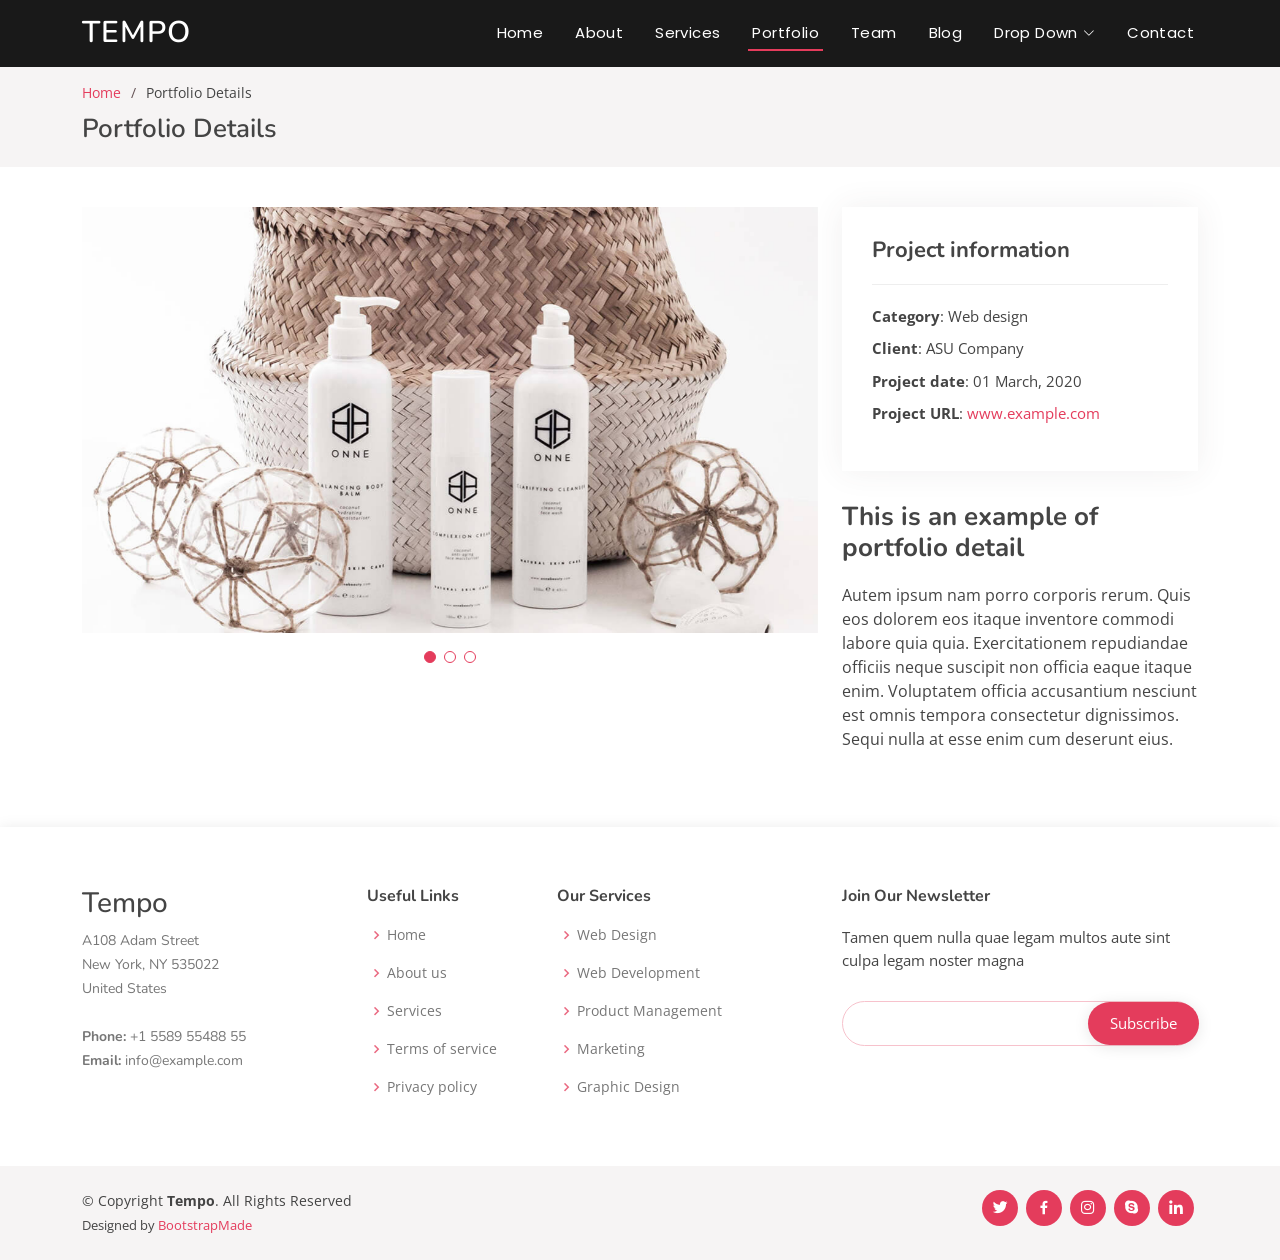
<file: portfolio-details.html>
<!DOCTYPE html>
<html lang="en">

<head>
  <meta charset="utf-8">
  <meta content="width=device-width, initial-scale=1.0" name="viewport">

  <title>Portfolio Details - Tempo Bootstrap Template</title>
  <meta content="" name="description">
  <meta content="" name="keywords">

  <!-- Favicons -->
  <link href="assets/img/favicon.png" rel="icon">
  <link href="assets/img/apple-touch-icon.png" rel="apple-touch-icon">

  <!-- Google Fonts -->
  <link href="https://fonts.googleapis.com/css?family=Open+Sans:300,300i,400,400i,600,600i,700,700i|Nunito:300,300i,400,400i,600,600i,700,700i|Poppins:300,300i,400,400i,500,500i,600,600i,700,700i" rel="stylesheet">

  <!-- Vendor CSS Files -->
  <link href="assets/vendor/bootstrap/css/bootstrap.min.css" rel="stylesheet">
  <link href="assets/vendor/bootstrap-icons/bootstrap-icons.css" rel="stylesheet">
  <link href="assets/vendor/boxicons/css/boxicons.min.css" rel="stylesheet">
  <link href="assets/vendor/glightbox/css/glightbox.min.css" rel="stylesheet">
  <link href="assets/vendor/remixicon/remixicon.css" rel="stylesheet">
  <link href="assets/vendor/swiper/swiper-bundle.min.css" rel="stylesheet">

  <!-- Template Main CSS File -->
  <link href="assets/css/style.css" rel="stylesheet">

  <!-- =======================================================
  * Template Name: Tempo
  * Template URL: https://bootstrapmade.com/tempo-free-onepage-bootstrap-theme/
  * Updated: Mar 17 2024 with Bootstrap v5.3.3
  * Author: BootstrapMade.com
  * License: https://bootstrapmade.com/license/
  ======================================================== -->
</head>

<body>

  <!-- ======= Header ======= -->
  <header id="header" class="fixed-top header-inner-pages">
    <div class="container d-flex align-items-center justify-content-between">

      <h1 class="logo"><a href="index.html">Tempo</a></h1>
      <!-- Uncomment below if you prefer to use an image logo -->
      <!-- <a href="index.html" class="logo"><img src="assets/img/logo.png" alt="" class="img-fluid"></a>-->

      <nav id="navbar" class="navbar">
        <ul>
          <li><a class="nav-link scrollto " href="#hero">Home</a></li>
          <li><a class="nav-link scrollto" href="#about">About</a></li>
          <li><a class="nav-link scrollto" href="#services">Services</a></li>
          <li><a class="nav-link scrollto active" href="#portfolio">Portfolio</a></li>
          <li><a class="nav-link scrollto" href="#team">Team</a></li>
          <li><a href="blog.html">Blog</a></li>
          <li class="dropdown"><a href="#"><span>Drop Down</span> <i class="bi bi-chevron-down"></i></a>
            <ul>
              <li><a href="#">Drop Down 1</a></li>
              <li class="dropdown"><a href="#"><span>Deep Drop Down</span> <i class="bi bi-chevron-right"></i></a>
                <ul>
                  <li><a href="#">Deep Drop Down 1</a></li>
                  <li><a href="#">Deep Drop Down 2</a></li>
                  <li><a href="#">Deep Drop Down 3</a></li>
                  <li><a href="#">Deep Drop Down 4</a></li>
                  <li><a href="#">Deep Drop Down 5</a></li>
                </ul>
              </li>
              <li><a href="#">Drop Down 2</a></li>
              <li><a href="#">Drop Down 3</a></li>
              <li><a href="#">Drop Down 4</a></li>
            </ul>
          </li>
          <li><a class="nav-link scrollto" href="#contact">Contact</a></li>
        </ul>
        <i class="bi bi-list mobile-nav-toggle"></i>
      </nav><!-- .navbar -->

    </div>
  </header><!-- End Header -->

  <main id="main">

    <!-- ======= Breadcrumbs ======= -->
    <section id="breadcrumbs" class="breadcrumbs">
      <div class="container">

        <ol>
          <li><a href="index.html">Home</a></li>
          <li>Portfolio Details</li>
        </ol>
        <h2>Portfolio Details</h2>

      </div>
    </section><!-- End Breadcrumbs -->

    <!-- ======= Portfolio Details Section ======= -->
    <section id="portfolio-details" class="portfolio-details">
      <div class="container">

        <div class="row gy-4">

          <div class="col-lg-8">
            <div class="portfolio-details-slider swiper">
              <div class="swiper-wrapper align-items-center">

                <div class="swiper-slide">
                  <img src="assets/img/portfolio/portfolio-details-1.jpg" alt="">
                </div>

                <div class="swiper-slide">
                  <img src="assets/img/portfolio/portfolio-details-2.jpg" alt="">
                </div>

                <div class="swiper-slide">
                  <img src="assets/img/portfolio/portfolio-details-3.jpg" alt="">
                </div>

              </div>
              <div class="swiper-pagination"></div>
            </div>
          </div>

          <div class="col-lg-4">
            <div class="portfolio-info">
              <h3>Project information</h3>
              <ul>
                <li><strong>Category</strong>: Web design</li>
                <li><strong>Client</strong>: ASU Company</li>
                <li><strong>Project date</strong>: 01 March, 2020</li>
                <li><strong>Project URL</strong>: <a href="#">www.example.com</a></li>
              </ul>
            </div>
            <div class="portfolio-description">
              <h2>This is an example of portfolio detail</h2>
              <p>
                Autem ipsum nam porro corporis rerum. Quis eos dolorem eos itaque inventore commodi labore quia quia. Exercitationem repudiandae officiis neque suscipit non officia eaque itaque enim. Voluptatem officia accusantium nesciunt est omnis tempora consectetur dignissimos. Sequi nulla at esse enim cum deserunt eius.
              </p>
            </div>
          </div>

        </div>

      </div>
    </section><!-- End Portfolio Details Section -->

  </main><!-- End #main -->

  <!-- ======= Footer ======= -->
  <footer id="footer">

    <div class="footer-top">
      <div class="container">
        <div class="row">

          <div class="col-lg-3 col-md-6 footer-contact">
            <h3>Tempo</h3>
            <p>
              A108 Adam Street <br>
              New York, NY 535022<br>
              United States <br><br>
              <strong>Phone:</strong> +1 5589 55488 55<br>
              <strong>Email:</strong> info@example.com<br>
            </p>
          </div>

          <div class="col-lg-2 col-md-6 footer-links">
            <h4>Useful Links</h4>
            <ul>
              <li><i class="bx bx-chevron-right"></i> <a href="#">Home</a></li>
              <li><i class="bx bx-chevron-right"></i> <a href="#">About us</a></li>
              <li><i class="bx bx-chevron-right"></i> <a href="#">Services</a></li>
              <li><i class="bx bx-chevron-right"></i> <a href="#">Terms of service</a></li>
              <li><i class="bx bx-chevron-right"></i> <a href="#">Privacy policy</a></li>
            </ul>
          </div>

          <div class="col-lg-3 col-md-6 footer-links">
            <h4>Our Services</h4>
            <ul>
              <li><i class="bx bx-chevron-right"></i> <a href="#">Web Design</a></li>
              <li><i class="bx bx-chevron-right"></i> <a href="#">Web Development</a></li>
              <li><i class="bx bx-chevron-right"></i> <a href="#">Product Management</a></li>
              <li><i class="bx bx-chevron-right"></i> <a href="#">Marketing</a></li>
              <li><i class="bx bx-chevron-right"></i> <a href="#">Graphic Design</a></li>
            </ul>
          </div>

          <div class="col-lg-4 col-md-6 footer-newsletter">
            <h4>Join Our Newsletter</h4>
            <p>Tamen quem nulla quae legam multos aute sint culpa legam noster magna</p>
            <form action="" method="post">
              <input type="email" name="email"><input type="submit" value="Subscribe">
            </form>
          </div>

        </div>
      </div>
    </div>

    <div class="container d-md-flex py-4">

      <div class="me-md-auto text-center text-md-start">
        <div class="copyright">
          &copy; Copyright <strong><span>Tempo</span></strong>. All Rights Reserved
        </div>
        <div class="credits">
          <!-- All the links in the footer should remain intact. -->
          <!-- You can delete the links only if you purchased the pro version. -->
          <!-- Licensing information: https://bootstrapmade.com/license/ -->
          <!-- Purchase the pro version with working PHP/AJAX contact form: https://bootstrapmade.com/tempo-free-onepage-bootstrap-theme/ -->
          Designed by <a href="https://bootstrapmade.com/">BootstrapMade</a>
        </div>
      </div>
      <div class="social-links text-center text-md-right pt-3 pt-md-0">
        <a href="#" class="twitter"><i class="bx bxl-twitter"></i></a>
        <a href="#" class="facebook"><i class="bx bxl-facebook"></i></a>
        <a href="#" class="instagram"><i class="bx bxl-instagram"></i></a>
        <a href="#" class="google-plus"><i class="bx bxl-skype"></i></a>
        <a href="#" class="linkedin"><i class="bx bxl-linkedin"></i></a>
      </div>
    </div>
  </footer><!-- End Footer -->

  <a href="#" class="back-to-top d-flex align-items-center justify-content-center"><i class="bi bi-arrow-up-short"></i></a>

  <!-- Vendor JS Files -->
  <script src="assets/vendor/bootstrap/js/bootstrap.bundle.min.js"></script>
  <script src="assets/vendor/glightbox/js/glightbox.min.js"></script>
  <script src="assets/vendor/isotope-layout/isotope.pkgd.min.js"></script>
  <script src="assets/vendor/swiper/swiper-bundle.min.js"></script>
  <script src="assets/vendor/php-email-form/validate.js"></script>

  <!-- Template Main JS File -->
  <script src="assets/js/main.js"></script>

</body>

</html>
</file>
<file: assets/css/style.css>
/**
* Template Name: Tempo
* Template URL: https://bootstrapmade.com/tempo-free-onepage-bootstrap-theme/
* Updated: Mar 17 2024 with Bootstrap v5.3.3
* Author: BootstrapMade.com
* License: https://bootstrapmade.com/license/
*/

/*--------------------------------------------------------------
# General
--------------------------------------------------------------*/
body {
  font-family: "Open Sans", sans-serif;
  color: #444444;
}

a {
  color: #e43c5c;
  text-decoration: none;
}

a:hover {
  color: #ea6981;
  text-decoration: none;
}

h1,
h2,
h3,
h4,
h5,
h6 {
  font-family: "Nunito", sans-serif;
}

/*--------------------------------------------------------------
# Back to top button
--------------------------------------------------------------*/
.back-to-top {
  position: fixed;
  visibility: hidden;
  opacity: 0;
  right: 15px;
  bottom: 15px;
  z-index: 996;
  background: #e43c5c;
  width: 40px;
  height: 40px;
  border-radius: 50px;
  transition: all 0.4s;
}

.back-to-top i {
  font-size: 28px;
  color: #fff;
  line-height: 0;
}

.back-to-top:hover {
  background: #e9607a;
  color: #fff;
}

.back-to-top.active {
  visibility: visible;
  opacity: 1;
}

/*--------------------------------------------------------------
# Header
--------------------------------------------------------------*/
#header {
  transition: all 0.5s;
  z-index: 997;
  padding: 20px 0;
}

#header .logo {
  font-size: 30px;
  margin: 0;
  padding: 0;
  line-height: 1;
  font-weight: 600;
  letter-spacing: 1px;
  text-transform: uppercase;
}

#header .logo a {
  color: #fff;
}

#header .logo img {
  max-height: 40px;
}

#header.header-scrolled,
#header.header-inner-pages {
  background: rgba(0, 0, 0, 0.9);
  padding: 12px 0;
}

/*--------------------------------------------------------------
# Navigation Menu
--------------------------------------------------------------*/
/**
* Desktop Navigation 
*/
.navbar {
  padding: 0;
}

.navbar ul {
  margin: 0;
  padding: 0;
  display: flex;
  list-style: none;
  align-items: center;
}

.navbar li {
  position: relative;
}

.navbar>ul>li {
  white-space: nowrap;
  padding: 10px 0 10px 24px;
}

.navbar a,
.navbar a:focus {
  display: flex;
  align-items: center;
  justify-content: space-between;
  font-family: "Poppins", sans-serif;
  color: #fff;
  font-size: 15px;
  padding: 0 4px;
  white-space: nowrap;
  transition: 0.3s;
  letter-spacing: 0.4px;
  position: relative;
}

.navbar a i,
.navbar a:focus i {
  font-size: 12px;
  line-height: 0;
  margin-left: 5px;
}

.navbar>ul>li>a:before {
  content: "";
  position: absolute;
  width: 100%;
  height: 2px;
  bottom: -6px;
  left: 0;
  background-color: #e43c5c;
  visibility: hidden;
  transform: scaleX(0);
  transition: all 0.3s ease-in-out 0s;
}

.navbar a:hover:before,
.navbar li:hover>a:before,
.navbar .active:before {
  visibility: visible;
  transform: scaleX(1);
}

.navbar a:hover,
.navbar .active,
.navbar .active:focus,
.navbar li:hover>a {
  color: #fff;
}

.navbar .dropdown ul {
  display: block;
  position: absolute;
  left: 24px;
  top: calc(100% + 30px);
  margin: 0;
  padding: 10px 0;
  z-index: 99;
  opacity: 0;
  visibility: hidden;
  background: #fff;
  box-shadow: 0px 0px 30px rgba(127, 137, 161, 0.25);
  transition: 0.3s;
}

.navbar .dropdown ul li {
  min-width: 200px;
}

.navbar .dropdown ul a {
  padding: 10px 20px;
  font-size: 14px;
  text-transform: none;
  color: #493c3e;
}

.navbar .dropdown ul a i {
  font-size: 12px;
}

.navbar .dropdown ul a:hover,
.navbar .dropdown ul .active:hover,
.navbar .dropdown ul li:hover>a {
  color: #e43c5c;
}

.navbar .dropdown:hover>ul {
  opacity: 1;
  top: 100%;
  visibility: visible;
}

.navbar .dropdown .dropdown ul {
  top: 0;
  left: calc(100% - 30px);
  visibility: hidden;
}

.navbar .dropdown .dropdown:hover>ul {
  opacity: 1;
  top: 0;
  left: 100%;
  visibility: visible;
}

@media (max-width: 1366px) {
  .navbar .dropdown .dropdown ul {
    left: -90%;
  }

  .navbar .dropdown .dropdown:hover>ul {
    left: -100%;
  }
}

/**
* Mobile Navigation 
*/
.mobile-nav-toggle {
  color: #fff;
  font-size: 28px;
  cursor: pointer;
  display: none;
  line-height: 0;
  transition: 0.5s;
}

@media (max-width: 991px) {
  .mobile-nav-toggle {
    display: block;
  }

  .navbar ul {
    display: none;
  }
}

.navbar-mobile {
  position: fixed;
  overflow: hidden;
  top: 0;
  right: 0;
  left: 0;
  bottom: 0;
  background: rgba(45, 37, 38, 0.9);
  transition: 0.3s;
  z-index: 999;
}

.navbar-mobile .mobile-nav-toggle {
  position: absolute;
  top: 15px;
  right: 15px;
}

.navbar-mobile ul {
  display: block;
  position: absolute;
  top: 55px;
  right: 15px;
  bottom: 15px;
  left: 15px;
  padding: 10px 0;
  background-color: #fff;
  overflow-y: auto;
  transition: 0.3s;
}

.navbar-mobile>ul>li {
  padding: 0;
}

.navbar-mobile a:hover:before,
.navbar-mobile li:hover>a:before,
.navbar-mobile .active:before {
  visibility: hidden;
}

.navbar-mobile a,
.navbar-mobile a:focus {
  padding: 10px 20px;
  font-size: 15px;
  color: #493c3e;
}

.navbar-mobile a:hover,
.navbar-mobile .active,
.navbar-mobile li:hover>a {
  color: #e43c5c;
}

.navbar-mobile .getstarted,
.navbar-mobile .getstarted:focus {
  margin: 15px;
}

.navbar-mobile .dropdown ul {
  position: static;
  display: none;
  margin: 10px 20px;
  padding: 10px 0;
  z-index: 99;
  opacity: 1;
  visibility: visible;
  background: #fff;
  box-shadow: 0px 0px 30px rgba(127, 137, 161, 0.25);
}

.navbar-mobile .dropdown ul li {
  min-width: 200px;
}

.navbar-mobile .dropdown ul a {
  padding: 10px 20px;
}

.navbar-mobile .dropdown ul a i {
  font-size: 12px;
}

.navbar-mobile .dropdown ul a:hover,
.navbar-mobile .dropdown ul .active:hover,
.navbar-mobile .dropdown ul li:hover>a {
  color: #e43c5c;
}

.navbar-mobile .dropdown>.dropdown-active {
  display: block;
}

/*--------------------------------------------------------------
# Hero Section
--------------------------------------------------------------*/
#hero {
  width: 100%;
  height: 100vh;
  background: url("../img/hero-bg.jpg") top center;
  background-size: cover;
  position: relative;
}

#hero:before {
  content: "";
  background: rgba(0, 0, 0, 0.6);
  position: absolute;
  bottom: 0;
  top: 0;
  left: 0;
  right: 0;
}

#hero .hero-container {
  position: absolute;
  bottom: 0;
  top: 0;
  left: 0;
  right: 0;
  display: flex;
  justify-content: center;
  align-items: center;
  flex-direction: column;
  text-align: center;
  padding: 0 15px;
}

#hero h3 {
  background: rgba(255, 255, 255, 0.1);
  color: #fff;
  font-size: 26px;
  padding: 10px 30px;
  margin-bottom: 30px;
  border-radius: 50px;
}

#hero h1 {
  margin: 0 0 10px 0;
  font-size: 48px;
  font-weight: 700;
  line-height: 56px;
  text-transform: uppercase;
  color: #fff;
}

#hero h2 {
  color: #eee;
  margin-bottom: 40px;
  font-size: 24px;
}

#hero .btn-get-started {
  font-family: "Poppins", sans-serif;
  text-transform: uppercase;
  font-weight: 400;
  font-size: 13px;
  letter-spacing: 1px;
  display: inline-block;
  padding: 8px 30px 9px 30px;
  border-radius: 50px;
  transition: 0.5s;
  border: 2px solid #fff;
  color: #fff;
}

#hero .btn-get-started:hover {
  background: #e43c5c;
  border: 2px solid #e43c5c;
}

@media (min-width: 1024px) {
  #hero {
    background-attachment: fixed;
  }
}

@media (max-width: 768px) {
  #hero h3 {
    font-size: 22px;
  }

  #hero h1 {
    font-size: 28px;
    line-height: 36px;
  }

  #hero h2 {
    font-size: 18px;
    line-height: 24px;
    margin-bottom: 30px;
  }
}

@media (max-height: 500px) {
  #hero {
    height: 150vh;
  }
}

/*--------------------------------------------------------------
# Sections General
--------------------------------------------------------------*/
section {
  padding: 60px 0;
  overflow: hidden;
}

.section-bg {
  background-color: white;
}

.section-title {
  text-align: center;
  padding-bottom: 30px;
}

.section-title h2 {
  font-size: 13px;
  letter-spacing: 1px;
  font-weight: 700;
  padding: 8px 20px;
  line-height: 1;
  margin: 0;
  background: #fdeff2;
  color: #e43c5c;
  display: inline-block;
  text-transform: uppercase;
  border-radius: 50px;
}

.section-title h3 {
  margin: 15px 0 0 0;
  font-size: 32px;
  font-weight: 700;
}

.section-title h3 span {
  color: #e43c5c;
}

.section-title p {
  margin: 15px auto 0 auto;
  font-weight: 600;
}

@media (min-width: 1024px) {
  .section-title p {
    width: 50%;
  }
}

/*--------------------------------------------------------------
# About
--------------------------------------------------------------*/
.about .content h3 {
  font-weight: 600;
  font-size: 26px;
}

.about .content ul {
  list-style: none;
  padding: 0;
}

.about .content ul li {
  padding-left: 28px;
  position: relative;
}

.about .content ul li+li {
  margin-top: 10px;
}

.about .content ul i {
  position: absolute;
  left: 0;
  top: 2px;
  font-size: 20px;
  color: #e43c5c;
  line-height: 1;
}

.about .content p:last-child {
  margin-bottom: 0;
}

.about .content .btn-learn-more {
  font-family: "Nunito", sans-serif;
  font-weight: 600;
  font-size: 14px;
  letter-spacing: 1px;
  display: inline-block;
  padding: 12px 32px;
  border-radius: 50px;
  transition: 0.3s;
  line-height: 1;
  color: #e43c5c;
  animation-delay: 0.8s;
  margin-top: 6px;
  border: 2px solid #e43c5c;
}

.about .content .btn-learn-more:hover {
  background: #e43c5c;
  color: #fff;
  text-decoration: none;
}

/*--------------------------------------------------------------
# Services
--------------------------------------------------------------*/
.services {
  padding-bottom: 30px;
}

.services .icon-box {
  padding: 60px 30px;
  position: relative;
  overflow: hidden;
  background: #fff;
  box-shadow: 2px 0 35px 0 rgba(68, 88, 144, 0.12);
  transition: all 0.3s ease-in-out;
  border-radius: 8px;
  z-index: 1;
  text-align: center;
}

.services .icon-box::before {
  content: "";
  position: absolute;
  background: #fdeff2;
  right: 0;
  left: 0;
  bottom: 0;
  top: 100%;
  transition: all 0.4s;
  z-index: -1;
}

.services .icon-box:hover::before {
  background: #e43c5c;
  top: 0;
  border-radius: 0px;
}

.services .icon {
  margin-bottom: 15px;
}

.services .icon i {
  font-size: 48px;
  line-height: 1;
  color: #e43c5c;
  transition: all 0.3s ease-in-out;
}

.services .title {
  font-weight: 700;
  margin-bottom: 15px;
  font-size: 18px;
}

.services .title a {
  color: #111;
}

.services .description {
  font-size: 15px;
  line-height: 28px;
  margin-bottom: 0;
}

.services .icon-box:hover .title a,
.services .icon-box:hover .description {
  color: #fff;
}

.services .icon-box:hover .icon i {
  color: #fff;
}

/*--------------------------------------------------------------
# Features
--------------------------------------------------------------*/
.features {
  padding-top: 20px;
}

.features .icon-box {
  display: flex;
  align-items: center;
  padding: 20px;
  transition: ease-in-out 0.3s;
  box-shadow: 2px 0 35px 0 rgba(68, 88, 144, 0.12);
}

.features .icon-box i {
  font-size: 32px;
  padding-right: 10px;
  line-height: 1;
}

.features .icon-box h3 {
  font-weight: 700;
  margin: 0;
  padding: 0;
  line-height: 1;
  font-size: 16px;
}

.features .icon-box h3 a {
  color: #493c3e;
  transition: ease-in-out 0.3s;
}

.features .icon-box:hover a {
  color: #e43c5c;
}

/*--------------------------------------------------------------
# Cta
--------------------------------------------------------------*/
.cta {
  background: linear-gradient(rgba(2, 2, 2, 0.5), rgba(0, 0, 0, 0.8)), url("../img/cta-bg.jpg") center center;
  background-size: cover;
  padding: 60px 0;
}

.cta h3 {
  color: #fff;
  font-size: 28px;
  font-weight: 700;
}

.cta p {
  color: #fff;
}

.cta .cta-btn {
  font-family: "Nunito", sans-serif;
  text-transform: uppercase;
  font-weight: 500;
  font-size: 16px;
  letter-spacing: 1px;
  display: inline-block;
  padding: 8px 28px;
  border-radius: 25px;
  transition: 0.5s;
  margin-top: 10px;
  border: 2px solid #fff;
  color: #fff;
}

.cta .cta-btn:hover {
  background: #e43c5c;
  border: 2px solid #e43c5c;
}

@media (min-width: 1024px) {
  .cta {
    background-attachment: fixed;
  }
}

/*--------------------------------------------------------------
# Portfolio
--------------------------------------------------------------*/
.portfolio #portfolio-flters {
  padding: 0;
  margin: 0 auto 25px auto;
  list-style: none;
  text-align: center;
  border-radius: 50px;
}

.portfolio #portfolio-flters li {
  cursor: pointer;
  display: inline-block;
  padding: 7px 17px 9px 17px;
  font-size: 14px;
  font-weight: 500;
  line-height: 1;
  color: #444444;
  margin: 0 3px 10px 3px;
  transition: all ease-in-out 0.3s;
  background: #ede9e9;
  border-radius: 50px;
}

.portfolio #portfolio-flters li:hover,
.portfolio #portfolio-flters li.filter-active {
  color: #fff;
  background: #e43c5c;
}

.portfolio #portfolio-flters li:last-child {
  margin-right: 0;
}

.portfolio .portfolio-item {
  margin-bottom: 30px;
  overflow: hidden;
}

.portfolio .portfolio-item img {
  position: relative;
  top: 0;
  transition: all 0.6s cubic-bezier(0.645, 0.045, 0.355, 1);
}

.portfolio .portfolio-item .portfolio-info {
  opacity: 0;
  position: absolute;
  left: 15px;
  right: 15px;
  bottom: -50px;
  z-index: 3;
  transition: all ease-in-out 0.3s;
  background: #e43c5c;
  padding: 15px 20px;
}

.portfolio .portfolio-item .portfolio-info h4 {
  font-size: 18px;
  color: #fff;
  font-weight: 600;
}

.portfolio .portfolio-item .portfolio-info p {
  color: #fff;
  font-size: 14px;
  margin-bottom: 0;
}

.portfolio .portfolio-item .portfolio-info .preview-link,
.portfolio .portfolio-item .portfolio-info .details-link {
  position: absolute;
  right: 50px;
  font-size: 24px;
  top: calc(50% - 18px);
  color: white;
  transition: ease-in-out 0.3s;
}

.portfolio .portfolio-item .portfolio-info .preview-link:hover,
.portfolio .portfolio-item .portfolio-info .details-link:hover {
  color: #f7c2cc;
}

.portfolio .portfolio-item .portfolio-info .details-link {
  right: 15px;
}

.portfolio .portfolio-item:hover img {
  top: -30px;
}

.portfolio .portfolio-item:hover .portfolio-info {
  opacity: 1;
  bottom: 0;
}

/*--------------------------------------------------------------
# Portfolio Details
--------------------------------------------------------------*/
.portfolio-details {
  padding-top: 40px;
}

.portfolio-details .portfolio-details-slider img {
  width: 100%;
}

.portfolio-details .portfolio-details-slider .swiper-pagination {
  margin-top: 20px;
  position: relative;
}

.portfolio-details .portfolio-details-slider .swiper-pagination .swiper-pagination-bullet {
  width: 12px;
  height: 12px;
  background-color: #fff;
  opacity: 1;
  border: 1px solid #e43c5c;
}

.portfolio-details .portfolio-details-slider .swiper-pagination .swiper-pagination-bullet-active {
  background-color: #e43c5c;
}

.portfolio-details .portfolio-info {
  padding: 30px;
  box-shadow: 0px 0 30px rgba(73, 60, 62, 0.08);
}

.portfolio-details .portfolio-info h3 {
  font-size: 22px;
  font-weight: 700;
  margin-bottom: 20px;
  padding-bottom: 20px;
  border-bottom: 1px solid #eee;
}

.portfolio-details .portfolio-info ul {
  list-style: none;
  padding: 0;
  font-size: 15px;
}

.portfolio-details .portfolio-info ul li+li {
  margin-top: 10px;
}

.portfolio-details .portfolio-description {
  padding-top: 30px;
}

.portfolio-details .portfolio-description h2 {
  font-size: 26px;
  font-weight: 700;
  margin-bottom: 20px;
}

.portfolio-details .portfolio-description p {
  padding: 0;
}

/*--------------------------------------------------------------
# Pricing
--------------------------------------------------------------*/
.pricing .box {
  padding: 20px;
  background: #f9f9f9;
  text-align: center;
  border-radius: 8px;
  position: relative;
  overflow: hidden;
  border: 2px solid #f9f9f9;
}

.pricing .box h3 {
  font-weight: 400;
  padding: 15px;
  margin-top: 15px;
  font-size: 20px;
  font-weight: 600;
  color: #493c3e;
}

.pricing .box h4 {
  font-size: 42px;
  color: #e43c5c;
  font-weight: 500;
  font-family: "Open Sans", sans-serif;
  margin-bottom: 20px;
}

.pricing .box h4 sup {
  font-size: 20px;
  top: -15px;
  left: -3px;
}

.pricing .box h4 span {
  color: #bababa;
  font-size: 16px;
  font-weight: 300;
}

.pricing .box ul {
  padding: 0;
  list-style: none;
  color: #493c3e;
  text-align: center;
  line-height: 20px;
  font-size: 14px;
}

.pricing .box ul li {
  padding-bottom: 16px;
}

.pricing .box ul i {
  color: #e43c5c;
  font-size: 18px;
  padding-right: 4px;
}

.pricing .box ul .na {
  color: #ccc;
  text-decoration: line-through;
}

.pricing .box .btn-wrap {
  padding: 15px;
  text-align: center;
}

.pricing .box .btn-buy {
  display: inline-block;
  padding: 8px 40px 10px 40px;
  border-radius: 50px;
  border: 2px solid #e43c5c;
  color: #e43c5c;
  font-size: 14px;
  font-weight: 400;
  font-family: "Nunito", sans-serif;
  font-weight: 600;
  transition: 0.3s;
}

.pricing .box .btn-buy:hover {
  background: #e43c5c;
  color: #fff;
}

.pricing .recommended {
  border-color: #e43c5c;
}

.pricing .recommended .btn-buy {
  background: #e43c5c;
  color: #fff;
}

.pricing .recommended .btn-buy:hover {
  background: #d91e42;
  border-color: #d91e42;
}

.pricing .recommended-badge {
  position: absolute;
  top: 5px;
  left: 50%;
  transform: translateX(-50%);
  z-index: 1;
  font-size: 13px;
  padding: 3px 25px 6px 25px;
  background: #fce6ea;
  color: #e43c5c;
  border-radius: 50px;
}

/*--------------------------------------------------------------
# F.A.Q
--------------------------------------------------------------*/
.faq {
  padding: 60px 0;
}

.faq .faq-list {
  padding: 0;
  list-style: none;
}

.faq .faq-list li {
  border-bottom: 1px solid #f1eeef;
  margin-bottom: 20px;
  padding-bottom: 20px;
}

.faq .faq-list .question {
  display: block;
  position: relative;
  font-family: #e43c5c;
  font-size: 18px;
  line-height: 24px;
  font-weight: 400;
  padding-left: 25px;
  cursor: pointer;
  color: #d01d3f;
  transition: 0.3s;
}

.faq .faq-list i {
  font-size: 16px;
  position: absolute;
  left: 0;
  top: -2px;
}

.faq .faq-list p {
  margin-bottom: 0;
  padding: 10px 0 0 25px;
}

.faq .faq-list .icon-show {
  display: none;
}

.faq .faq-list .collapsed {
  color: black;
}

.faq .faq-list .collapsed:hover {
  color: #e43c5c;
}

.faq .faq-list .collapsed .icon-show {
  display: inline-block;
  transition: 0.6s;
}

.faq .faq-list .collapsed .icon-close {
  display: none;
  transition: 0.6s;
}

@media (min-width: 1280px) {
  .faq .container {
    padding: 0 120px;
  }
}

/*--------------------------------------------------------------
# Team
--------------------------------------------------------------*/
.team {
  background: #fff;
  padding: 60px 0;
}

.team .member {
  margin-bottom: 20px;
  overflow: hidden;
  text-align: center;
  border-radius: 5px;
  background: #fff;
  box-shadow: 0px 2px 15px rgba(0, 0, 0, 0.1);
}

.team .member .member-img {
  position: relative;
  overflow: hidden;
}

.team .member .social {
  position: absolute;
  left: 0;
  bottom: 0;
  right: 0;
  height: 40px;
  opacity: 0;
  transition: ease-in-out 0.3s;
  background: rgba(255, 255, 255, 0.85);
  display: flex;
  align-items: center;
  justify-content: center;
}

.team .member .social a {
  transition: color 0.3s;
  color: #493c3e;
  margin: 0 10px;
  display: inline-flex;
  align-items: center;
  justify-content: center;
}

.team .member .social a i {
  line-height: 0;
}

.team .member .social a:hover {
  color: #e43c5c;
}

.team .member .social i {
  font-size: 18px;
  margin: 0 2px;
}

.team .member .member-info {
  padding: 25px 15px;
}

.team .member .member-info h4 {
  font-weight: 700;
  margin-bottom: 5px;
  font-size: 18px;
  color: #493c3e;
}

.team .member .member-info span {
  display: block;
  font-size: 13px;
  font-weight: 400;
  color: #aaaaaa;
}

.team .member .member-info p {
  font-style: italic;
  font-size: 14px;
  line-height: 26px;
  color: #777777;
}

.team .member:hover .social {
  opacity: 1;
}

/*--------------------------------------------------------------
# Contact
--------------------------------------------------------------*/
.contact .info {
  width: 100%;
  background: #fff;
}

.contact .info i {
  font-size: 20px;
  color: #e43c5c;
  float: left;
  width: 44px;
  height: 44px;
  background: #fdeff2;
  display: flex;
  justify-content: center;
  align-items: center;
  border-radius: 50px;
  transition: all 0.3s ease-in-out;
}

.contact .info h4 {
  padding: 0 0 0 60px;
  font-size: 22px;
  font-weight: 600;
  margin-bottom: 5px;
  color: #493c3e;
}

.contact .info p {
  padding: 0 0 0 60px;
  margin-bottom: 0;
  font-size: 14px;
  color: #816a6e;
}

.contact .info .email,
.contact .info .phone {
  margin-top: 40px;
}

.contact .info .email:hover i,
.contact .info .address:hover i,
.contact .info .phone:hover i {
  background: #e43c5c;
  color: #fff;
}

.contact .php-email-form {
  width: 100%;
  background: #fff;
}

.contact .php-email-form .form-group {
  padding-bottom: 8px;
}

.contact .php-email-form .error-message {
  display: none;
  color: #fff;
  background: #ed3c0d;
  text-align: left;
  padding: 15px;
  font-weight: 600;
}

.contact .php-email-form .error-message br+br {
  margin-top: 25px;
}

.contact .php-email-form .sent-message {
  display: none;
  color: #fff;
  background: #18d26e;
  text-align: center;
  padding: 15px;
  font-weight: 600;
}

.contact .php-email-form .loading {
  display: none;
  background: #fff;
  text-align: center;
  padding: 15px;
}

.contact .php-email-form .loading:before {
  content: "";
  display: inline-block;
  border-radius: 50%;
  width: 24px;
  height: 24px;
  margin: 0 10px -6px 0;
  border: 3px solid #18d26e;
  border-top-color: #eee;
  animation: animate-loading 1s linear infinite;
}

.contact .php-email-form input,
.contact .php-email-form textarea {
  border-radius: 0;
  box-shadow: none;
  font-size: 14px;
}

.contact .php-email-form input:focus,
.contact .php-email-form textarea:focus {
  border-color: #e43c5c;
}

.contact .php-email-form input {
  height: 44px;
}

.contact .php-email-form textarea {
  padding: 10px 12px;
}

.contact .php-email-form button[type=submit] {
  background: #e43c5c;
  border: 0;
  padding: 10px 28px;
  color: #fff;
  transition: 0.4s;
  border-radius: 50px;
}

.contact .php-email-form button[type=submit]:hover {
  background: #d01d3f;
}

@keyframes animate-loading {
  0% {
    transform: rotate(0deg);
  }

  100% {
    transform: rotate(360deg);
  }
}

/*--------------------------------------------------------------
# Breadcrumbs
--------------------------------------------------------------*/
.breadcrumbs {
  padding: 15px 0;
  background: #f6f4f4;
  margin-top: 67px;
}

@media (max-width: 992px) {
  .breadcrumbs {
    margin-top: 50px;
  }
}

.breadcrumbs h2 {
  font-size: 26px;
  font-weight: 600;
}

.breadcrumbs ol {
  display: flex;
  flex-wrap: wrap;
  list-style: none;
  padding: 0 0 10px 0;
  margin: 0;
  font-size: 14px;
}

.breadcrumbs ol li+li {
  padding-left: 10px;
}

.breadcrumbs ol li+li::before {
  display: inline-block;
  padding-right: 10px;
  color: #655356;
  content: "/";
}

/*--------------------------------------------------------------
# Blog
--------------------------------------------------------------*/
.blog {
  padding: 40px 0 20px 0;
}

.blog .entry {
  padding: 30px;
  margin-bottom: 60px;
  box-shadow: 0 4px 16px rgba(0, 0, 0, 0.1);
}

.blog .entry .entry-img {
  max-height: 440px;
  margin: -30px -30px 20px -30px;
  overflow: hidden;
}

.blog .entry .entry-title {
  font-size: 28px;
  font-weight: bold;
  padding: 0;
  margin: 0 0 20px 0;
}

.blog .entry .entry-title a {
  color: #493c3e;
  transition: 0.3s;
}

.blog .entry .entry-title a:hover {
  color: #e43c5c;
}

.blog .entry .entry-meta {
  margin-bottom: 15px;
  color: #b1a0a3;
}

.blog .entry .entry-meta ul {
  display: flex;
  flex-wrap: wrap;
  list-style: none;
  align-items: center;
  padding: 0;
  margin: 0;
}

.blog .entry .entry-meta ul li+li {
  padding-left: 20px;
}

.blog .entry .entry-meta i {
  font-size: 16px;
  margin-right: 8px;
  line-height: 0;
}

.blog .entry .entry-meta a {
  color: #777777;
  font-size: 14px;
  display: inline-block;
  line-height: 1;
}

.blog .entry .entry-content p {
  line-height: 24px;
}

.blog .entry .entry-content .read-more {
  -moz-text-align-last: right;
  text-align-last: right;
}

.blog .entry .entry-content .read-more a {
  display: inline-block;
  background: #e43c5c;
  color: #fff;
  padding: 6px 20px;
  transition: 0.3s;
  font-size: 14px;
  border-radius: 4px;
}

.blog .entry .entry-content .read-more a:hover {
  background: #e7526f;
}

.blog .entry .entry-content h3 {
  font-size: 22px;
  margin-top: 30px;
  font-weight: bold;
}

.blog .entry .entry-content blockquote {
  overflow: hidden;
  background-color: #fafafa;
  padding: 60px;
  position: relative;
  text-align: center;
  margin: 20px 0;
}

.blog .entry .entry-content blockquote p {
  color: #444444;
  line-height: 1.6;
  margin-bottom: 0;
  font-style: italic;
  font-weight: 500;
  font-size: 22px;
}

.blog .entry .entry-content blockquote::after {
  content: "";
  position: absolute;
  left: 0;
  top: 0;
  bottom: 0;
  width: 3px;
  background-color: #493c3e;
  margin-top: 20px;
  margin-bottom: 20px;
}

.blog .entry .entry-footer {
  padding-top: 10px;
  border-top: 1px solid #e6e6e6;
}

.blog .entry .entry-footer i {
  color: #9a8487;
  display: inline;
}

.blog .entry .entry-footer a {
  color: #57484a;
  transition: 0.3s;
}

.blog .entry .entry-footer a:hover {
  color: #e43c5c;
}

.blog .entry .entry-footer .cats {
  list-style: none;
  display: inline;
  padding: 0 20px 0 0;
  font-size: 14px;
}

.blog .entry .entry-footer .cats li {
  display: inline-block;
}

.blog .entry .entry-footer .tags {
  list-style: none;
  display: inline;
  padding: 0;
  font-size: 14px;
}

.blog .entry .entry-footer .tags li {
  display: inline-block;
}

.blog .entry .entry-footer .tags li+li::before {
  padding-right: 6px;
  color: #6c757d;
  content: ",";
}

.blog .entry .entry-footer .share {
  font-size: 16px;
}

.blog .entry .entry-footer .share i {
  padding-left: 5px;
}

.blog .entry-single {
  margin-bottom: 30px;
}

.blog .blog-author {
  padding: 20px;
  margin-bottom: 30px;
  box-shadow: 0 4px 16px rgba(0, 0, 0, 0.1);
}

.blog .blog-author img {
  width: 120px;
  margin-right: 20px;
}

.blog .blog-author h4 {
  font-weight: 600;
  font-size: 22px;
  margin-bottom: 0px;
  padding: 0;
  color: #493c3e;
}

.blog .blog-author .social-links {
  margin: 0 10px 10px 0;
}

.blog .blog-author .social-links a {
  color: rgba(73, 60, 62, 0.5);
  margin-right: 5px;
}

.blog .blog-author p {
  font-style: italic;
  color: #b7b7b7;
}

.blog .blog-comments {
  margin-bottom: 30px;
}

.blog .blog-comments .comments-count {
  font-weight: bold;
}

.blog .blog-comments .comment {
  margin-top: 30px;
  position: relative;
}

.blog .blog-comments .comment .comment-img {
  margin-right: 14px;
}

.blog .blog-comments .comment .comment-img img {
  width: 60px;
}

.blog .blog-comments .comment h5 {
  font-size: 16px;
  margin-bottom: 2px;
}

.blog .blog-comments .comment h5 a {
  font-weight: bold;
  color: #444444;
  transition: 0.3s;
}

.blog .blog-comments .comment h5 a:hover {
  color: #e43c5c;
}

.blog .blog-comments .comment h5 .reply {
  padding-left: 10px;
  color: #493c3e;
}

.blog .blog-comments .comment h5 .reply i {
  font-size: 20px;
}

.blog .blog-comments .comment time {
  display: block;
  font-size: 14px;
  color: #655356;
  margin-bottom: 5px;
}

.blog .blog-comments .comment.comment-reply {
  padding-left: 40px;
}

.blog .blog-comments .reply-form {
  margin-top: 30px;
  padding: 30px;
  box-shadow: 0 4px 16px rgba(0, 0, 0, 0.1);
}

.blog .blog-comments .reply-form h4 {
  font-weight: bold;
  font-size: 22px;
}

.blog .blog-comments .reply-form p {
  font-size: 14px;
}

.blog .blog-comments .reply-form input {
  border-radius: 4px;
  padding: 10px 10px;
  font-size: 14px;
}

.blog .blog-comments .reply-form input:focus {
  box-shadow: none;
  border-color: #f096a7;
}

.blog .blog-comments .reply-form textarea {
  border-radius: 4px;
  padding: 10px 10px;
  font-size: 14px;
}

.blog .blog-comments .reply-form textarea:focus {
  box-shadow: none;
  border-color: #f096a7;
}

.blog .blog-comments .reply-form .form-group {
  margin-bottom: 25px;
}

.blog .blog-comments .reply-form .btn-primary {
  border-radius: 4px;
  padding: 10px 20px;
  border: 0;
  background-color: #493c3e;
}

.blog .blog-comments .reply-form .btn-primary:hover {
  background-color: #57484a;
}

.blog .blog-pagination {
  color: #816a6e;
}

.blog .blog-pagination ul {
  display: flex;
  padding: 0;
  margin: 0;
  list-style: none;
}

.blog .blog-pagination li {
  margin: 0 5px;
  transition: 0.3s;
}

.blog .blog-pagination li a {
  color: #493c3e;
  padding: 7px 16px;
  display: flex;
  align-items: center;
  justify-content: center;
}

.blog .blog-pagination li.active,
.blog .blog-pagination li:hover {
  background: #e43c5c;
}

.blog .blog-pagination li.active a,
.blog .blog-pagination li:hover a {
  color: #fff;
}

.blog .sidebar {
  padding: 30px;
  margin: 0 0 60px 20px;
  box-shadow: 0 4px 16px rgba(0, 0, 0, 0.1);
}

.blog .sidebar .sidebar-title {
  font-size: 20px;
  font-weight: 700;
  padding: 0 0 0 0;
  margin: 0 0 15px 0;
  color: #493c3e;
  position: relative;
}

.blog .sidebar .sidebar-item {
  margin-bottom: 30px;
}

.blog .sidebar .search-form form {
  background: #fff;
  border: 1px solid #ddd;
  padding: 3px 10px;
  position: relative;
}

.blog .sidebar .search-form form input[type=text] {
  border: 0;
  padding: 4px;
  border-radius: 4px;
  width: calc(100% - 40px);
}

.blog .sidebar .search-form form button {
  position: absolute;
  top: 0;
  right: 0;
  bottom: 0;
  border: 0;
  background: none;
  font-size: 16px;
  padding: 0 15px;
  margin: -1px;
  background: #e43c5c;
  color: #fff;
  transition: 0.3s;
  border-radius: 0 4px 4px 0;
  line-height: 0;
}

.blog .sidebar .search-form form button i {
  line-height: 0;
}

.blog .sidebar .search-form form button:hover {
  background: #e64e6b;
}

.blog .sidebar .categories ul {
  list-style: none;
  padding: 0;
}

.blog .sidebar .categories ul li+li {
  padding-top: 10px;
}

.blog .sidebar .categories ul a {
  color: #493c3e;
  transition: 0.3s;
}

.blog .sidebar .categories ul a:hover {
  color: #e43c5c;
}

.blog .sidebar .categories ul a span {
  padding-left: 5px;
  color: #aaaaaa;
  font-size: 14px;
}

.blog .sidebar .recent-posts .post-item+.post-item {
  margin-top: 15px;
}

.blog .sidebar .recent-posts img {
  width: 80px;
  float: left;
}

.blog .sidebar .recent-posts h4 {
  font-size: 15px;
  margin-left: 95px;
  font-weight: bold;
}

.blog .sidebar .recent-posts h4 a {
  color: #493c3e;
  transition: 0.3s;
}

.blog .sidebar .recent-posts h4 a:hover {
  color: #e43c5c;
}

.blog .sidebar .recent-posts time {
  display: block;
  margin-left: 95px;
  font-style: italic;
  font-size: 14px;
  color: #aaaaaa;
}

.blog .sidebar .tags {
  margin-bottom: -10px;
}

.blog .sidebar .tags ul {
  list-style: none;
  padding: 0;
}

.blog .sidebar .tags ul li {
  display: inline-block;
}

.blog .sidebar .tags ul a {
  color: #8e767a;
  font-size: 14px;
  padding: 6px 14px;
  margin: 0 6px 8px 0;
  border: 1px solid #f6f4f4;
  display: inline-block;
  transition: 0.3s;
}

.blog .sidebar .tags ul a:hover {
  color: #fff;
  border: 1px solid #e43c5c;
  background: #e43c5c;
}

.blog .sidebar .tags ul a span {
  padding-left: 5px;
  color: #dfd8d9;
  font-size: 14px;
}

/*--------------------------------------------------------------
# Footer
--------------------------------------------------------------*/
#footer {
  color: #444444;
  font-size: 14px;
  background: #f6f4f4;
  box-shadow: 0px 2px 15px rgba(0, 0, 0, 0.1);
}

#footer .footer-top {
  padding: 60px 0 30px 0;
  background: #fff;
}

#footer .footer-top .footer-contact {
  margin-bottom: 30px;
}

#footer .footer-top .footer-contact h4 {
  font-size: 22px;
  margin: 0 0 30px 0;
  padding: 2px 0 2px 0;
  line-height: 1;
  font-weight: 700;
}

#footer .footer-top .footer-contact p {
  font-size: 14px;
  line-height: 24px;
  margin-bottom: 0;
  font-family: "Nunito", sans-serif;
  color: #777777;
}

#footer .footer-top h4 {
  font-size: 16px;
  font-weight: bold;
  color: #444444;
  position: relative;
  padding-bottom: 12px;
}

#footer .footer-top .footer-links {
  margin-bottom: 30px;
}

#footer .footer-top .footer-links ul {
  list-style: none;
  padding: 0;
  margin: 0;
}

#footer .footer-top .footer-links ul i {
  padding-right: 2px;
  color: #ea6981;
  font-size: 18px;
  line-height: 1;
}

#footer .footer-top .footer-links ul li {
  padding: 10px 0;
  display: flex;
  align-items: center;
}

#footer .footer-top .footer-links ul li:first-child {
  padding-top: 0;
}

#footer .footer-top .footer-links ul a {
  color: #777777;
  transition: 0.3s;
  display: inline-block;
  line-height: 1;
}

#footer .footer-top .footer-links ul a:hover {
  text-decoration: none;
  color: #e43c5c;
}

#footer .footer-newsletter {
  font-size: 15px;
}

#footer .footer-newsletter h4 {
  font-size: 16px;
  font-weight: bold;
  color: #444444;
  position: relative;
  padding-bottom: 12px;
}

#footer .footer-newsletter form {
  margin-top: 30px;
  background: #fff;
  padding: 6px 10px;
  position: relative;
  border-radius: 50px;
  text-align: left;
  border: 1px solid #f7c2cc;
}

#footer .footer-newsletter form input[type=email] {
  border: 0;
  padding: 4px 8px;
  width: calc(100% - 100px);
}

#footer .footer-newsletter form input[type=submit] {
  position: absolute;
  top: 0;
  right: -2px;
  bottom: 0;
  border: 0;
  background: none;
  font-size: 15px;
  padding: 0 22px;
  background: #e43c5c;
  color: #fff;
  transition: 0.3s;
  border-radius: 50px;
  box-shadow: 0px 2px 15px rgba(0, 0, 0, 0.1);
}

#footer .footer-newsletter form input[type=submit]:hover {
  background: #d01d3f;
}

#footer .credits {
  padding-top: 5px;
  font-size: 13px;
  color: #444444;
}

#footer .social-links a {
  font-size: 18px;
  display: inline-block;
  background: #e43c5c;
  color: #fff;
  line-height: 1;
  padding: 8px 0;
  margin-right: 4px;
  border-radius: 50%;
  text-align: center;
  width: 36px;
  height: 36px;
  transition: 0.3s;
}

#footer .social-links a:hover {
  background: #d01d3f;
  color: #fff;
  text-decoration: none;
}
</file>
